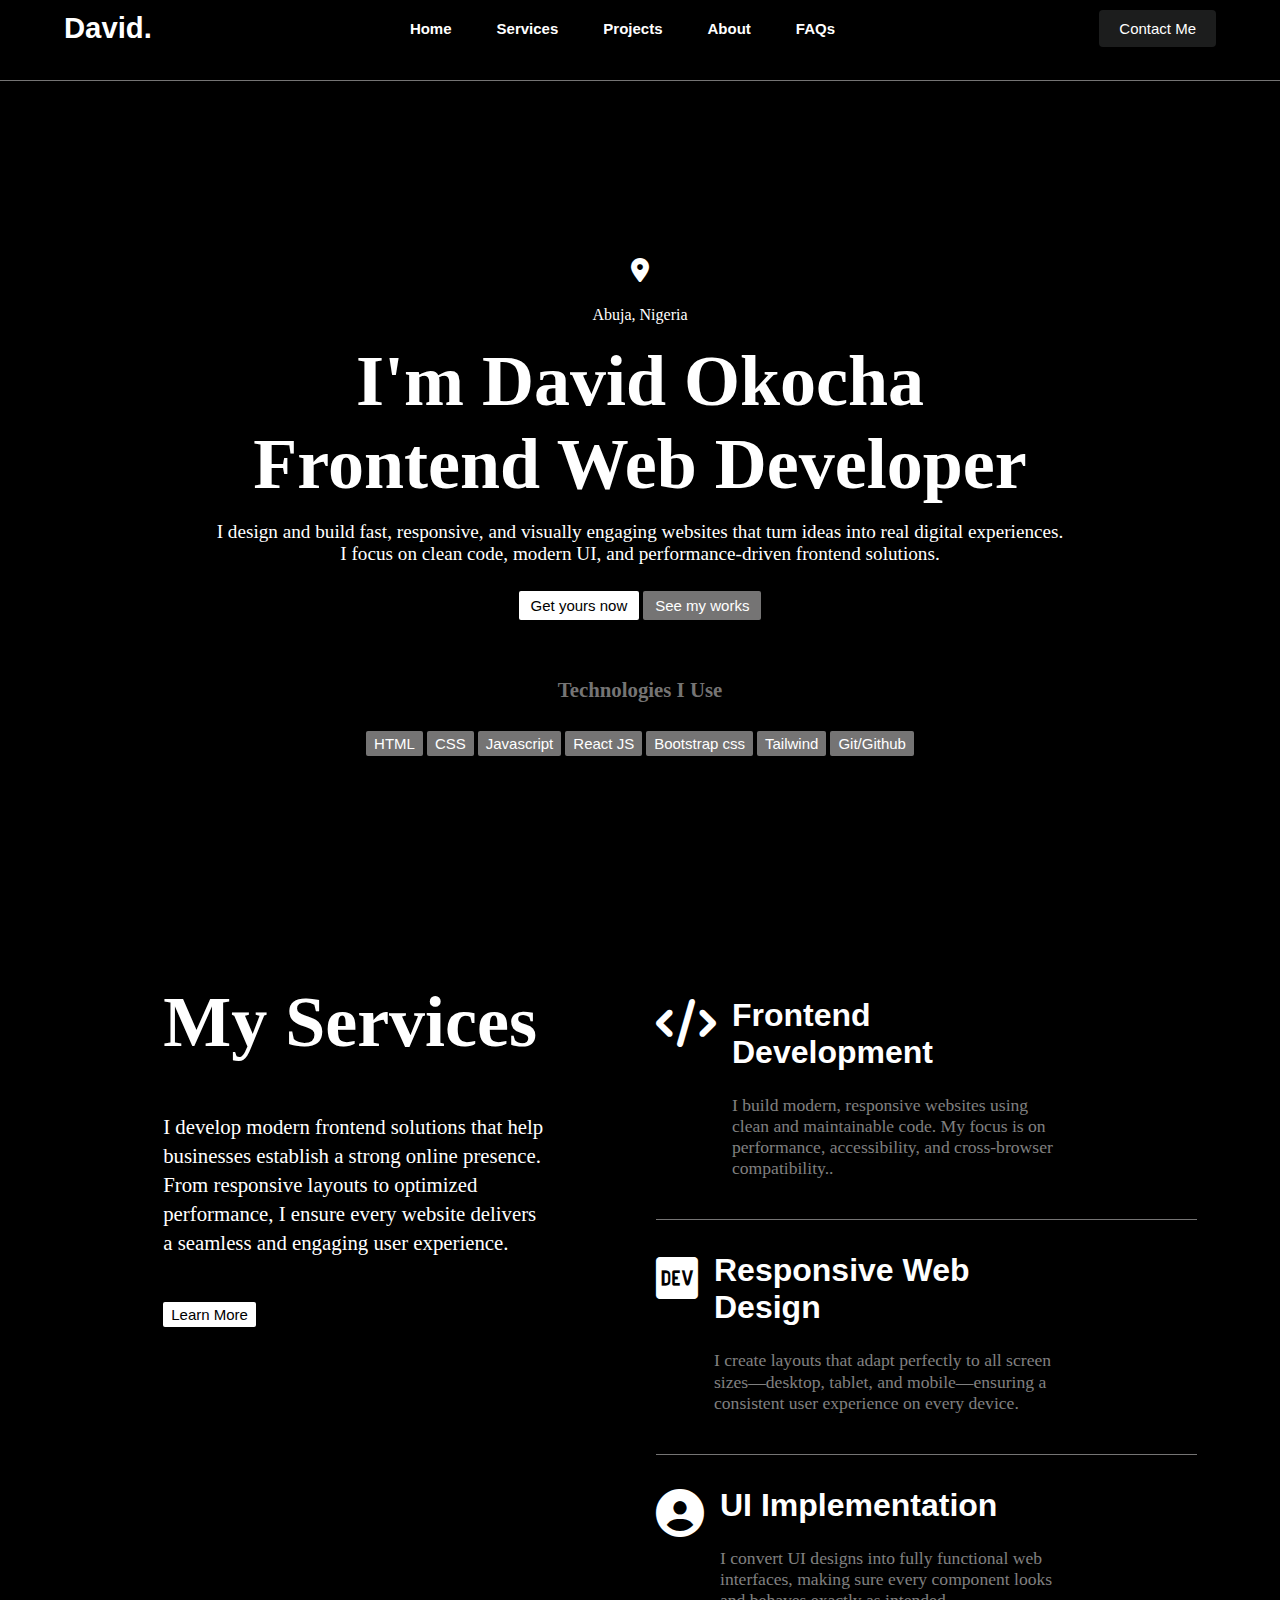
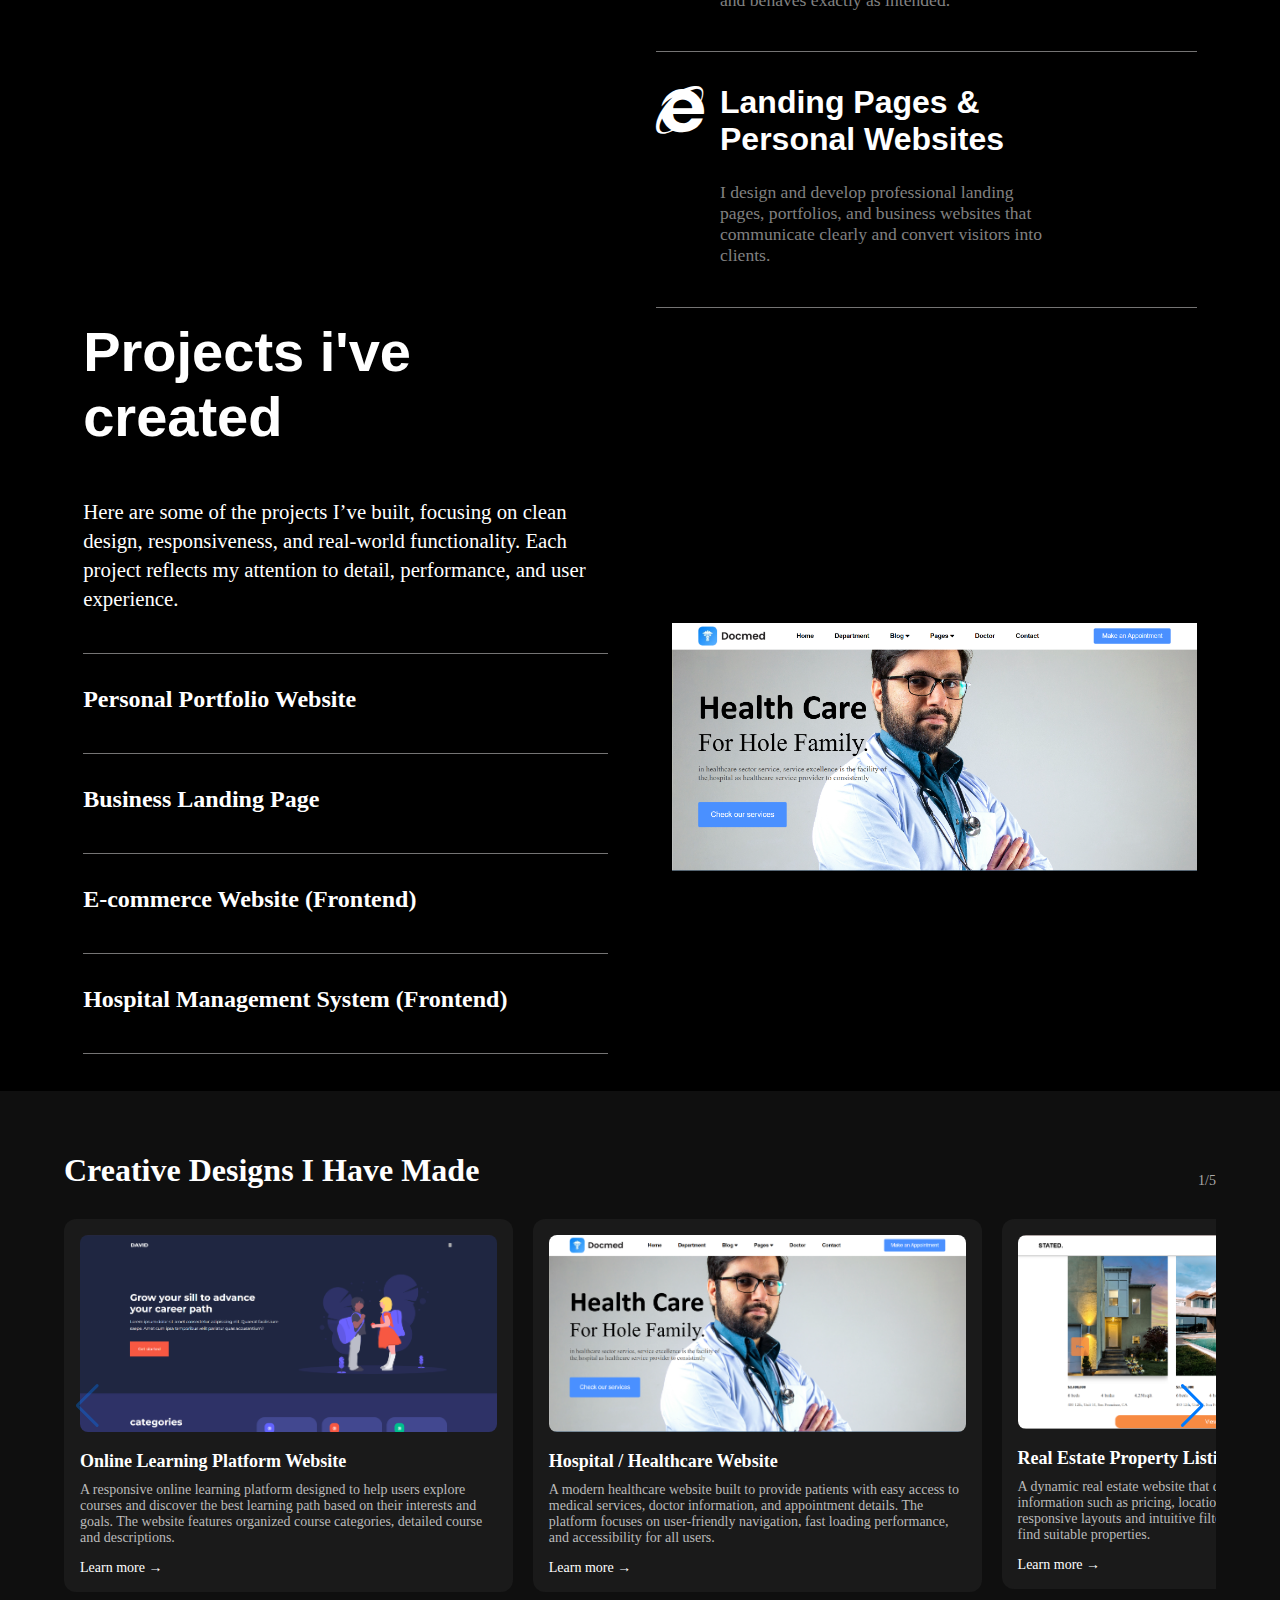
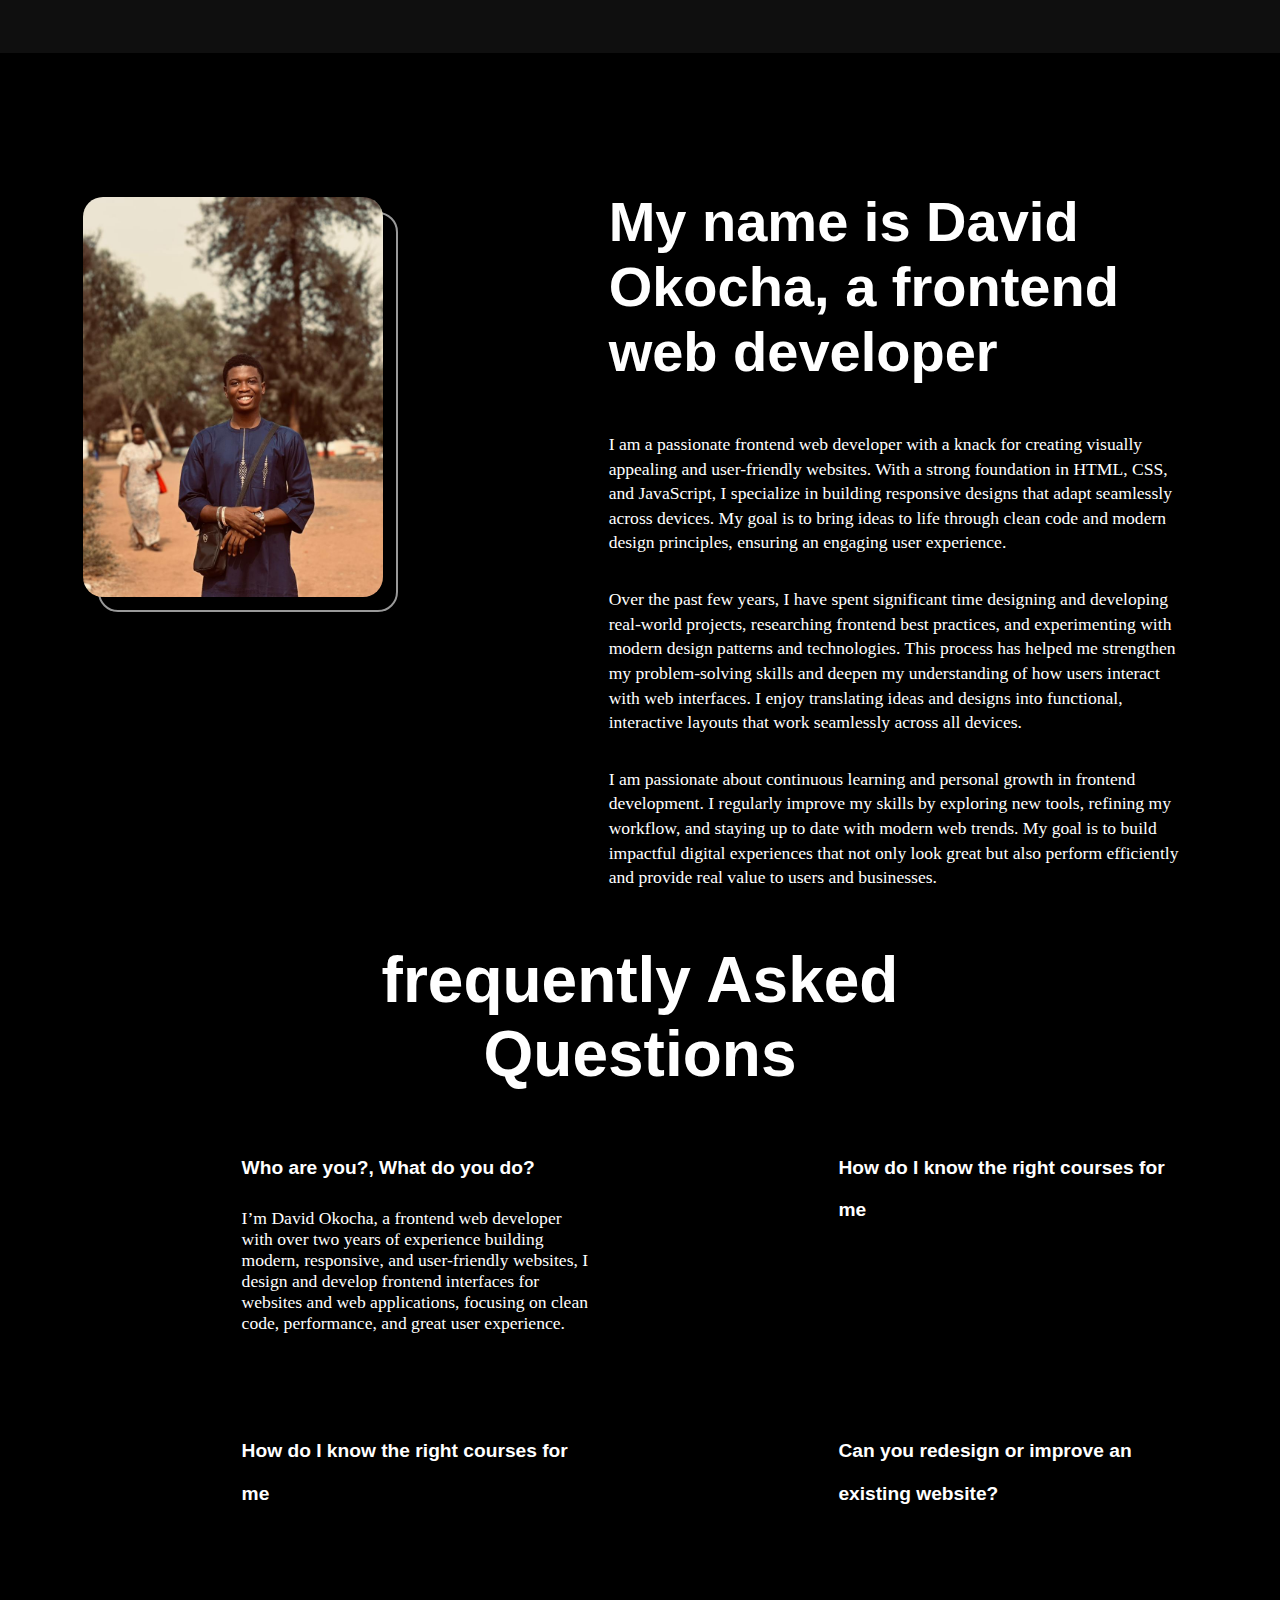
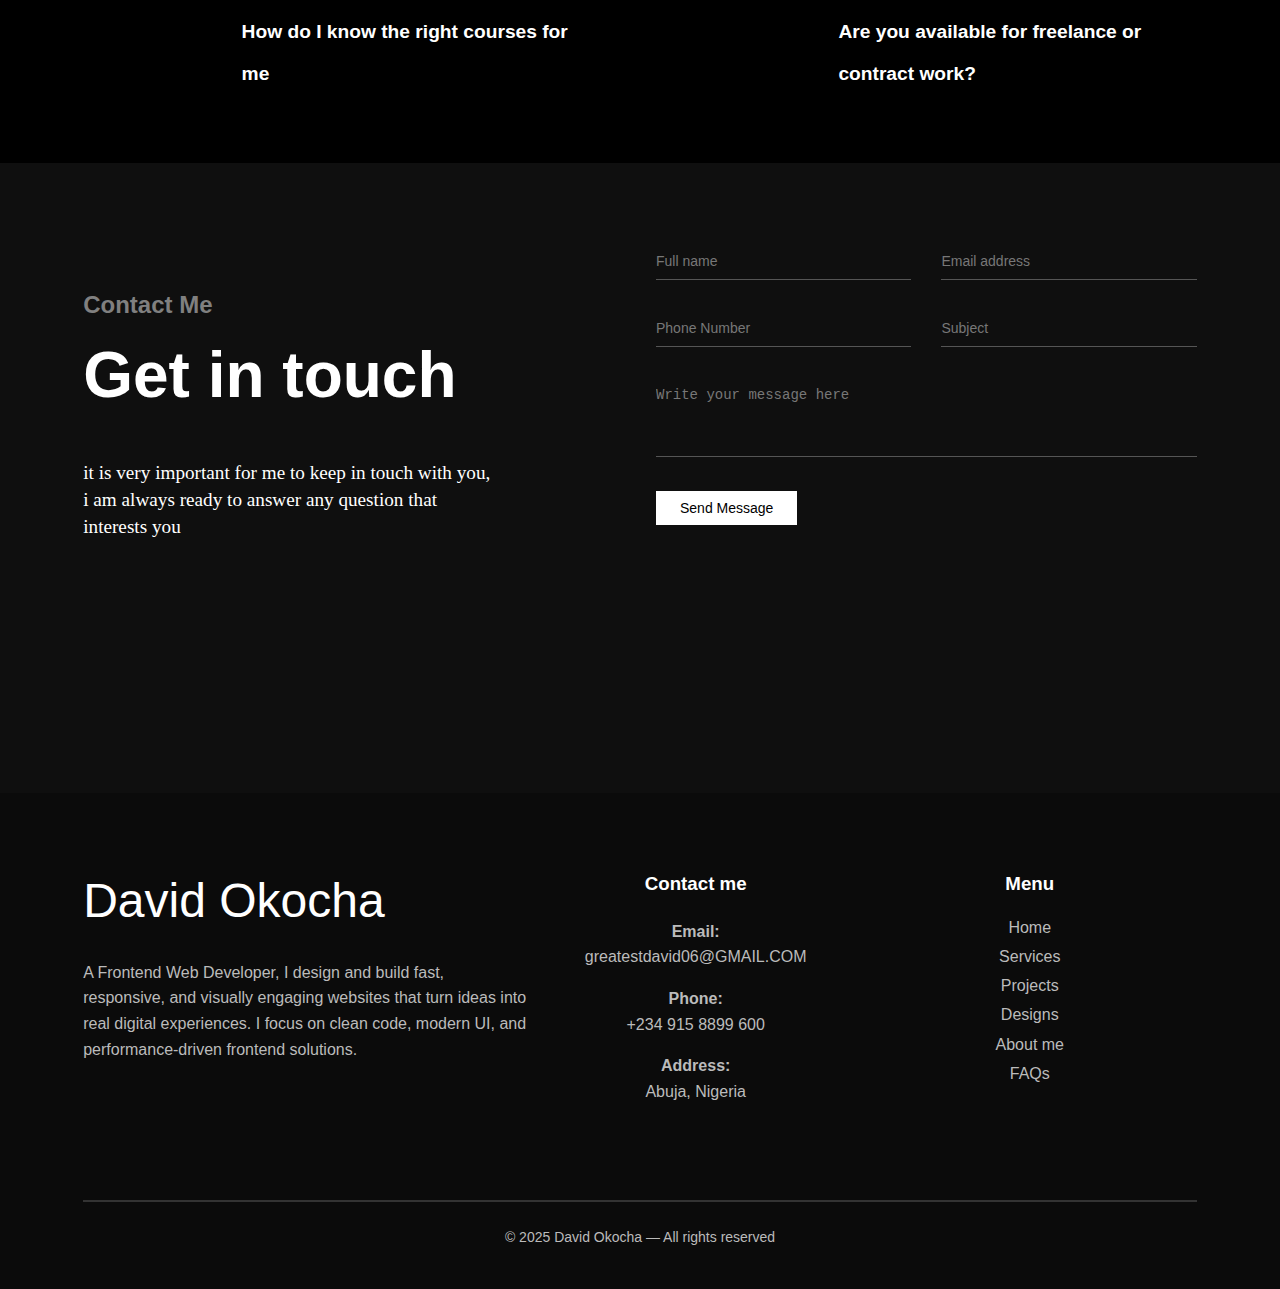
<file: index.html>
<!DOCTYPE html>
<html lang="en">
<head>
    <meta charset="UTF-8">
    <meta name="viewport" content="width=device-width, initial-scale=1.0">
    <title>Personal Portfolio</title>
    <link rel="stylesheet" href="./css/style.css">
    <link rel="stylesheet" href="./css/media-queries.css">


    <!-- Font Awesome -->
    <link
    rel="stylesheet"
    href="https://cdnjs.cloudflare.com/ajax/libs/font-awesome/6.7.2/css/all.min.css"
    integrity="sha512-Evv84Mr4kqVGRNSgIGL/F/aIDqQb7xQ2vcrdIwxfjThSH8CSR7PBEakCr51Ck+w+/U6swU2Im1vVX0SVk9ABhg=="
    crossorigin="anonymous"
    referrerpolicy="no-referrer"
    />

    <link rel="stylesheet" href="https://unicons.iconscout.com/release/v4.0.8/css/line.css">

    <!-- google fonts -->
    <link rel="preconnect" href="https://fonts.googleapis.com">
    <link rel="preconnect" href="https://fonts.gstatic.com" crossorigin>
    <link href="https://fonts.googleapis.com/css2?family=Montserrat:ital,wght@0,100..900;1,100..900&display=swap" rel="stylesheet">

    
  <!-- Swiper CSS -->
  <link
    rel="stylesheet"
    href="https://cdn.jsdelivr.net/npm/swiper@11/swiper-bundle.min.css"
  />
</head>
<body>
<!-- navbar -->
<nav class="nav-1" id="navbar">
<div class="nav__container">
    <div class="nav__logo">
    <h3>David.</h3>
    </div>
    <ul class="nav__menu">
    <li><a href="#home">Home</a></li>
    <li><a href="#services">Services</a></li>
    <li><a href="#projects">Projects</a></li>
    <li><a href="#about">About</a></li>
    <li><a href="#faqs">FAQs</a></li>
    </ul>

     <button id="open-menu-btn"><i class="uil uil-bars"></i></button>
     <button id="close-menu-btn"><i class="uil uil-multiply"></i></button>
    <button class="btn1" id="openModal"><a href="#contact">Contact Me</a></button>
</div>
</nav>
<div class="bm1"></div>

<!-- header -->
<header class="header__container" id="home">
    <div class="header__content">
        <div class="header-text">
            <div class="location">
                <div class="location-icon">
                    <i class="fa-solid fa-location-dot"></i>
                </div>
                <div class="location-text">
                    Abuja, Nigeria
                </div>
            </div>

            <h1>I'm David Okocha <br>Frontend Web Developer</h1>
            <p>I design and build fast, responsive, and visually engaging websites that turn ideas into real digital experiences. <br> I focus on clean code, modern UI, and performance-driven frontend solutions.</p>

            <button class="btn2"><a href="#">Get yours now</a></button>

            <button class="btn3"><a href="#">See my works</a></button>
        </div>

        <div class="techs">
            <h3>Technologies I Use</h3>
            <button class="btn4">HTML</button>
            <button class="btn4">CSS</button>
            <button class="btn4">Javascript</button>
            <button class="btn4">React JS</button>
            <button class="btn4">Bootstrap css</button>
            <button class="btn4">Tailwind</button>
            <button class="btn4">Git/Github</button>
        </div>
    </div>
</header>

<!-- services -->
<section class="services" id="services">
<div class="container services-container">
    <div class="service-info-right">
        <h1>My Services</h1>
        <p>I develop modern frontend solutions that help businesses establish a strong online presence. From responsive layouts to optimized performance, I ensure every website delivers a seamless and engaging user experience.</p>

        <button class="btn5"><a href="#">Learn More</a></button>
    </div>

    <div class="service-info-left">
        <article class="service-icons">
            <div class="service-icon">
                    <i class="fa-solid fa-code"></i>
            </div>
            <div class="service-icon-info">
                <h1>Frontend Development</h1>
                <span>I build modern, responsive websites using clean and maintainable code. My focus is on performance, accessibility, and cross-browser compatibility..</span>
            </div>
        </article>

        <div class="bm2"></div>

        <article class="service-icons">
            <div class="service-icon">
                <i class="fa-brands fa-dev"></i>
            </div>
            <div class="service-icon-info">
                <h1>Responsive Web Design</h1>
                <span>I create layouts that adapt perfectly to all screen sizes—desktop, tablet, and mobile—ensuring a consistent user experience on every device.</span>
            </div>
        </article>

        <div class="bm2"></div>

        <article class="service-icons">
            <div class="service-icon">
                <i class="fa-solid fa-circle-user"></i>
            </div>
            <div class="service-icon-info">
                <h1>UI Implementation</h1>
                <span>I convert UI designs into fully functional web interfaces, making sure every component looks and behaves exactly as intended.</span>
            </div>
        </article>

        <div class="bm2"></div>

        <article class="service-icons">
            <div class="service-icon">
                <i class="fa-brands fa-internet-explorer"></i>
            </div>
            <div class="service-icon-info">
                <h1>Landing Pages & Personal Websites</h1>
                <span>I design and develop professional landing pages, portfolios, and business websites that communicate clearly and convert visitors into clients.</span>
            </div>
        </article>

        <div class="bm2"></div>
    </div>
</div>
</section>

<!-- projects -->
<section class="projects " id="projects">
<div class="container projects-container">
    <div class="projects-left">
        <h1>Projects i've created</h1>
        <p>Here are some of the projects I’ve built, focusing on clean design, responsiveness, and real-world functionality. Each project reflects my attention to detail, performance, and user experience.</p>
        <div class="bm2"></div>

        <h2>Personal Portfolio Website</h2>
        <div class="bm2"></div>

        <h2>Business Landing Page</h2>
        <div class="bm2"></div>

        <h2>E-commerce Website (Frontend)</h2>
        <div class="bm2"></div>

        <h2>Hospital Management System (Frontend)</h2>
        <div class="bm2"></div>

    </div>
    <div class="projects-right">
        <img src="./images/Screenshot 2026-01-06 174129.png" alt="projects image">             
    </div>
</div>
</section>

<!-- portfilio -->

<section class="portfolio">
  <div class="headers">
    <h2>Creative Designs I Have Made</h2>
    <span class="counter">
      <span id="current">1</span>/5
    </span>
  </div>

  <div class="swiper mySwiper">
    <div class="swiper-wrapper">

      

      <!-- Article 2 -->
      <article class="swiper-slide card">
        <img src="./images/Screenshot 2026-01-13 131253.png" alt="Admin Panel">
        <h3>Online Learning Platform Website</h3>
        <p>
         A responsive online learning platform designed to help users explore courses and discover the best learning path based on their interests and goals. The website features organized course categories, detailed course and descriptions.
        </p>
        <a href="#">Learn more →</a>
      </article>

      <!-- Article 3 -->
      <article class="swiper-slide card">
        <img src="./images/Screenshot 2026-01-06 174129.png" alt="Landing Page">
        <h3>Hospital / Healthcare Website</h3>
        <p>
          A modern healthcare website built to provide patients with easy access to medical services, doctor information, and appointment details. The platform focuses on user-friendly navigation, fast loading performance, and accessibility for all users.
        </p>
        <a href="#">Learn more →</a>
      </article>

      <!-- Article 4 -->
      <article class="swiper-slide card">
        <img src="./images/Screenshot 2026-01-13 131341.png" alt="Mobile App UI">
        <h3>Real Estate Property Listing Website</h3>
        <p>
        A dynamic real estate website that displays property listings with detailed information such as pricing, location, and images. Designed with responsive layouts and intuitive filters to help users easily browse and find suitable properties.
        </p>
        <a href="#">Learn more →</a>
      </article>

      <!-- Article 5 -->
      <article class="swiper-slide card">
        <img src="./images/Screenshot 2026-01-16 120032.png" alt="Website Redesign">
        <h3>Personal Portfolio Website</h3>
        <p>
          A fully responsive personal portfolio website created to showcase my projects, skills, and professional experience. The site features smooth animations, modern UI design, and optimized performance to deliver a strong personal brand presence
        </p>
        <a href="#">Learn more →</a>
      </article>

    </div>

    <!-- Navigation -->
    <div class="swiper-button-next"></div>
    <div class="swiper-button-prev"></div>
  </div>
</section>


<!-- About Me Section -->
<section class="about-me " id="about">
    <div class="container about-container">
        <div class="about-left">
            <div class="image-wrapper">
                <img src="./images/WhatsApp Image 2026-01-07 at 11.33.09_68a40a64.jpg" alt="profile" />
            </div>
        </div>
        <div class="about-right">
            <h1>My name is David Okocha, a frontend web developer</h1>

            <p class="p1">I am a passionate frontend web developer with a knack for creating visually appealing and user-friendly websites. With a strong foundation in HTML, CSS, and JavaScript, I specialize in building responsive designs that adapt seamlessly across devices. My goal is to bring ideas to life through clean code and modern design principles, ensuring an engaging user experience.</p>

            <p class="p2">Over the past few years, I have spent significant time designing and developing real-world projects, researching frontend best practices, and experimenting with modern design patterns and technologies. This process has helped me strengthen my problem-solving skills and deepen my understanding of how users interact with web interfaces. I enjoy translating ideas and designs into functional, interactive layouts that work seamlessly across all devices.</p>

            <p class="p3">I am passionate about continuous learning and personal growth in frontend development. I regularly improve my skills by exploring new tools, refining my workflow, and staying up to date with modern web trends. My goal is to build impactful digital experiences that not only look great but also perform efficiently and provide real value to users and businesses.</p>
        </div>
    </div>
</section>
    
<!-- frequently asked questions -->

<section class="faqs " id="faqs">
<h2>frequently Asked <br> Questions</h2>
<div class="container faqs__container">
    <article class="faq open">
        <div class="faq__icon"><i class="uil uil-multiply"></i></div>
        <div class="question__answer">
            <h4>Who are you?, What do you do?</h4>
            <p>I’m David Okocha, a frontend web developer with over two years of experience building modern, responsive, and user-friendly websites, I design and develop frontend interfaces for websites and web applications, focusing on clean code, performance, and great user experience.</p>
        </div>
    </article>

    <article class="faq">
        <div class="faq__icon"><i class="uil uil-bars"></i></div>
        <div class="question__answer">
            <h4>How do I know the right courses for me</h4>
            <p>I work with modern frontend technologies such as HTML, CSS, JavaScript, and other related tools to build responsive and scalable web interfaces.</p>
        </div>
    </article>

    <article class="faq">
        <div class="faq__icon"><i class="uil uil-bars"></i></div>
        <div class="question__answer">
            <h4>How do I know the right courses for me</h4>
            <p>Yes. All websites I build are fully responsive and optimized to work smoothly on desktop, tablet, and mobile devices.</p>
        </div>
    </article>

    <article class="faq">
        <div class="faq__icon"><i class="uil uil-bars"></i></div>
        <div class="question__answer">
            <h4>Can you redesign or improve an existing website?</h4>
            <p>Yes. I can redesign existing websites to improve their layout, responsiveness, performance, and overall user experience.</p>
        </div>
    </article>

    <article class="faq">
        <div class="faq__icon"><i class="uil uil-bars"></i></div>
        <div class="question__answer">
            <h4>How do I know the right courses for me</h4>
            <p>I start by understanding the project goals, planning the structure and design, and then building clean, scalable frontend solutions that meet the client’s needs.</p>
        </div>
    </article>

    <article class="faq">
        <div class="faq__icon"><i class="uil uil-bars"></i></div>
        <div class="question__answer">
            <h4>Are you available for freelance or contract work?</h4>
            <p>Yes. I’m available for freelance projects, collaborations, and contract-based frontend development work.</p>
        </div>
    </article>
</div>
</section>
<!-- end of faq -->

<!-- contact me -->

<section class="contact" id="contact">
    <div class="container contact-container">
        <div class="contact-left">
            <h3>Contact Me</h3>
            <h1>Get in touch</h1>
            <p>it is very important for me to keep in touch with you, i am always ready to answer any question that interests you</p>

             <ul class="socials">
                <li>
                    <a href="#"><i class="uil uil-facebook-f"></i></a>
                </li>

                <li>
                    <a href="#"><i class="uil uil-instagram-alt"></i></a>
                </li>

                <li>
                    <a href="#"><i class="uil uil-twitter"></i></a>
                </li>

                <li>
                    <a href="#"><i class="uil uil-linkedin-alt"></i></a>
                </li>
        </ul>
        </div>
        <div class="contact-right">
            <form class="contact-form">
                <div class="form-row">
                    <input type="text" placeholder="Full name" />
                    <input type="email" placeholder="Email address" />
                </div>

                <div class="form-row">
                    <input type="text" placeholder="Phone Number" />
                    <input type="text" placeholder="Subject" />
                </div>

                <textarea placeholder="Write your message here"></textarea>

                <button type="submit">Send Message</button>
            </form>
        </div>
    </div>
</section>

<!-- footer -->
<footer class="footer">
  <div class="container footer-container">

    <!-- COLUMN 1 -->
    <div class="footer-1">
      <h1>David Okocha</h1>
      <p>
        A Frontend Web Developer, I design and build fast, responsive, and
        visually engaging websites that turn ideas into real digital
        experiences. I focus on clean code, modern UI, and performance-driven
        frontend solutions.
      </p>

      <ul class="socials">
        <li><a href="#"><i class="uil uil-facebook-f"></i></a></li>
        <li><a href="#"><i class="uil uil-instagram-alt"></i></a></li>
        <li><a href="#"><i class="uil uil-twitter"></i></a></li>
        <li><a href="#"><i class="uil uil-linkedin-alt"></i></a></li>
      </ul>
    </div>

    <!-- COLUMN 2 -->
    <div class="footer-2">
      <h3>Contact me</h3>
      <p><strong>Email:</strong><br> greatestdavid06@GMAIL.COM</p>
      <p><strong>Phone:</strong><br> +234 915 8899 600</p>
      <p><strong>Address:</strong><br> Abuja, Nigeria</p>
    </div>

    <!-- COLUMN 3 -->
    <div class="footer-3">
      <h3>Menu</h3>
      <ul class="footer-menu">
        <li><a href="#home">Home</a></li>
        <li><a href="#services">Services</a></li>
        <li><a href="#projects">Projects</a></li>
        <li><a href="#">Designs</a></li>
        <li><a href="#about">About me</a></li>
        <li><a href="#">FAQs</a></li>
      </ul>
    </div>

  </div>

  <!-- BOTTOM BAR -->
  <div class="footer-bottom">
    <p>© 2025 David Okocha — All rights reserved</p>
  </div>
</footer>

</body>
<script src="https://cdn.jsdelivr.net/npm/swiper@11/swiper-bundle.min.js"></script>
 <script src="./js/main.js"></script> 
</html>
</file>
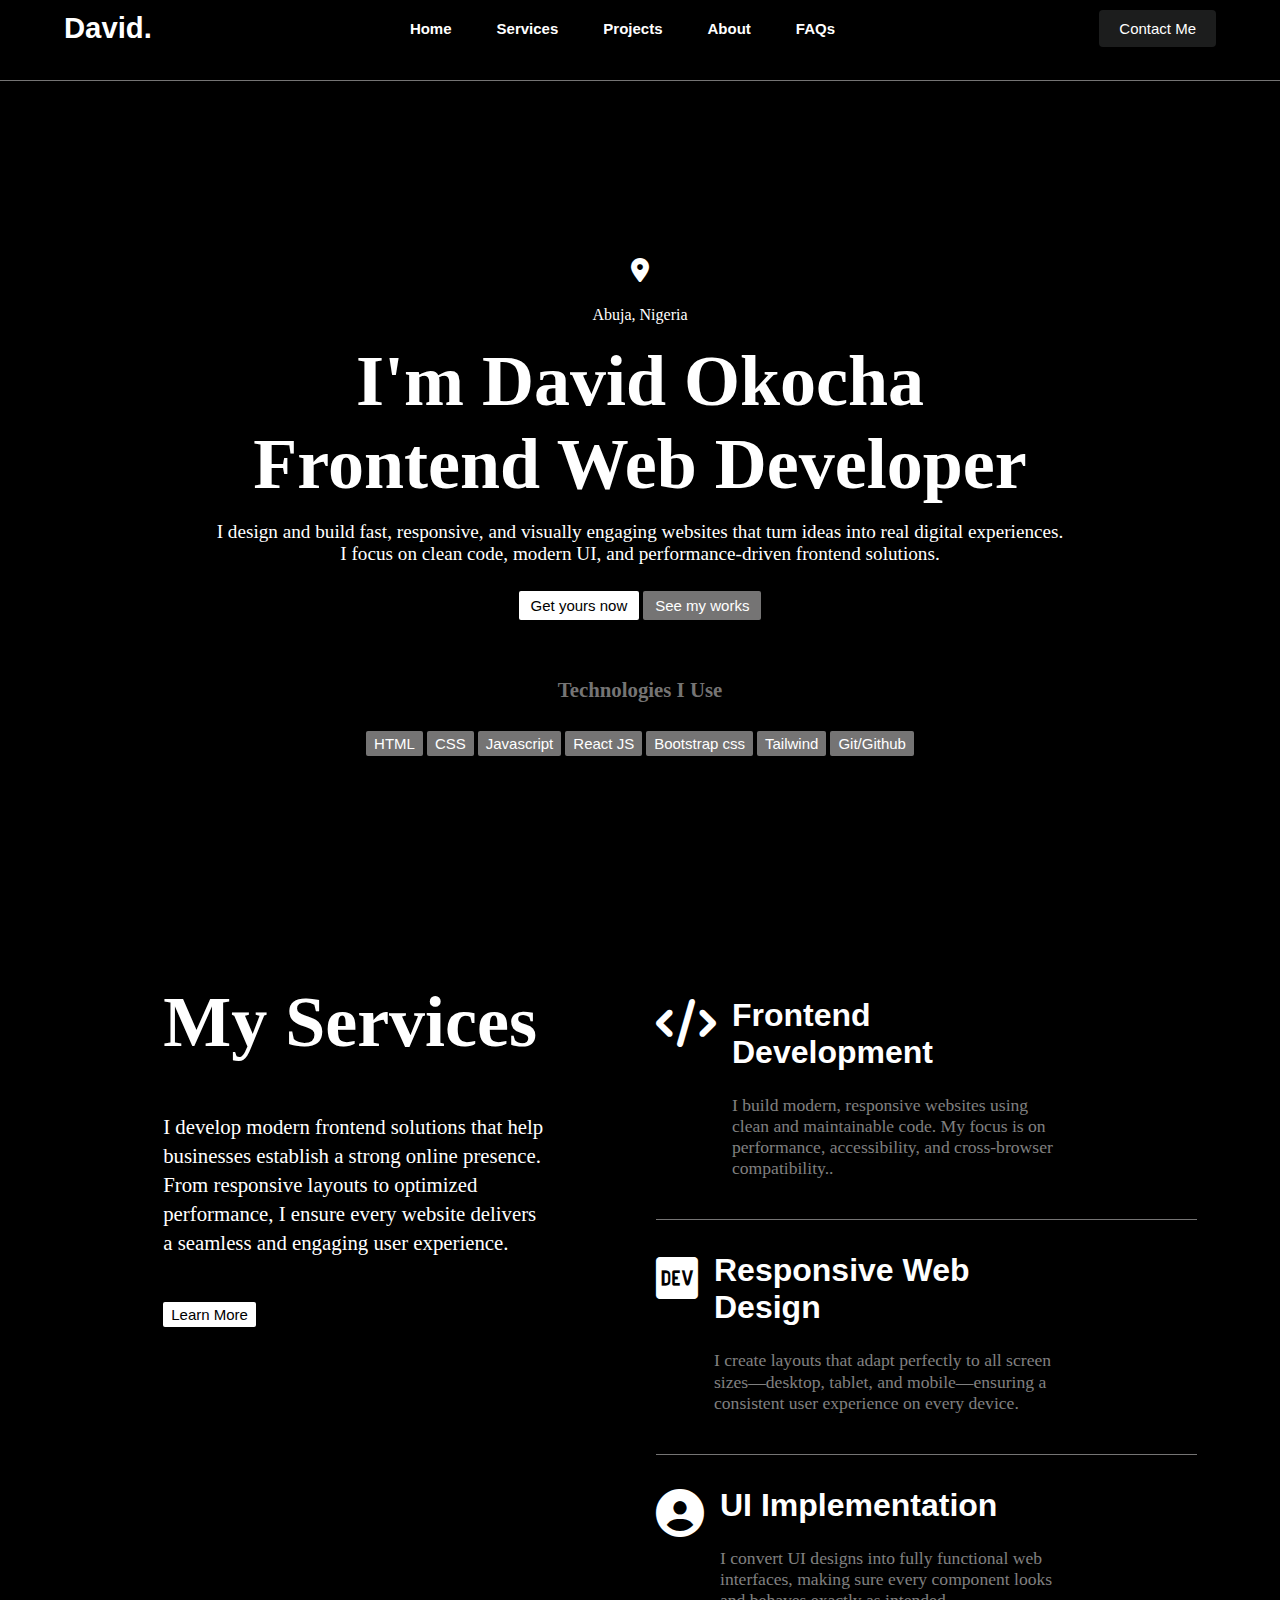
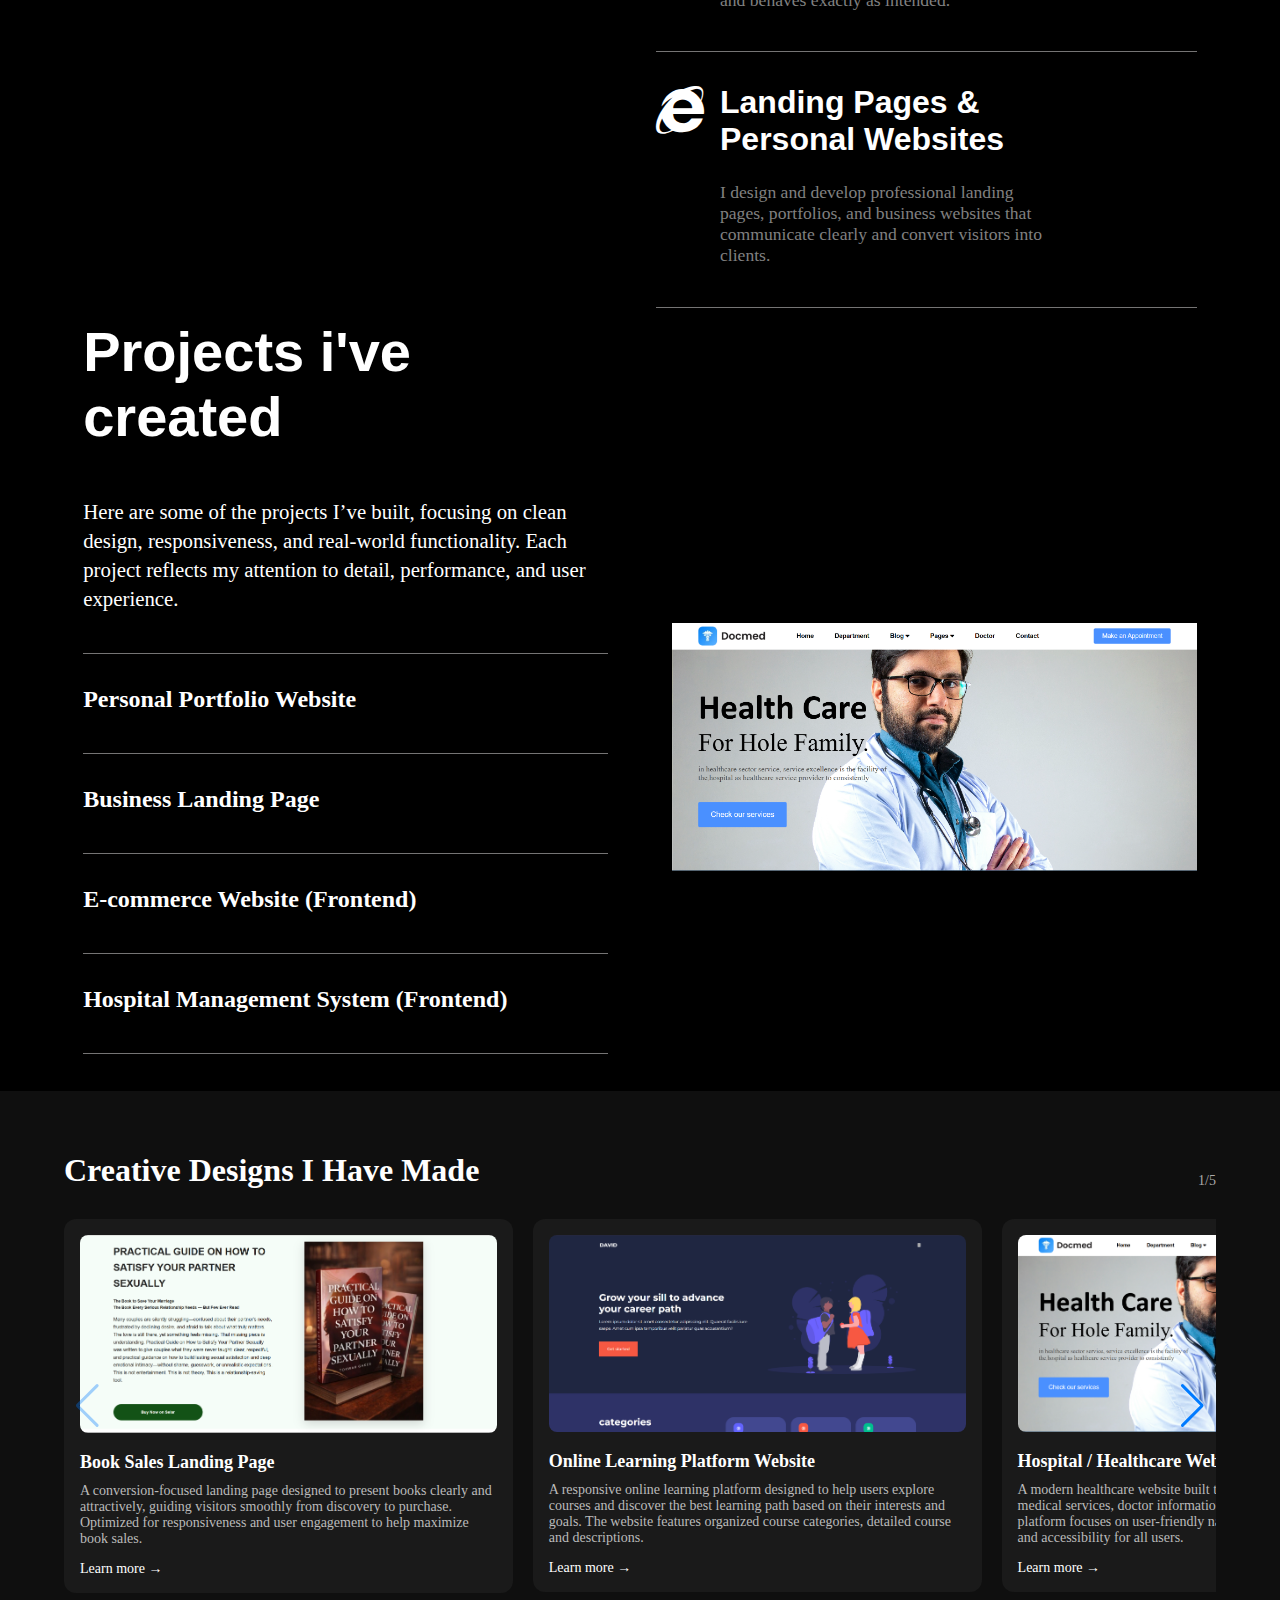
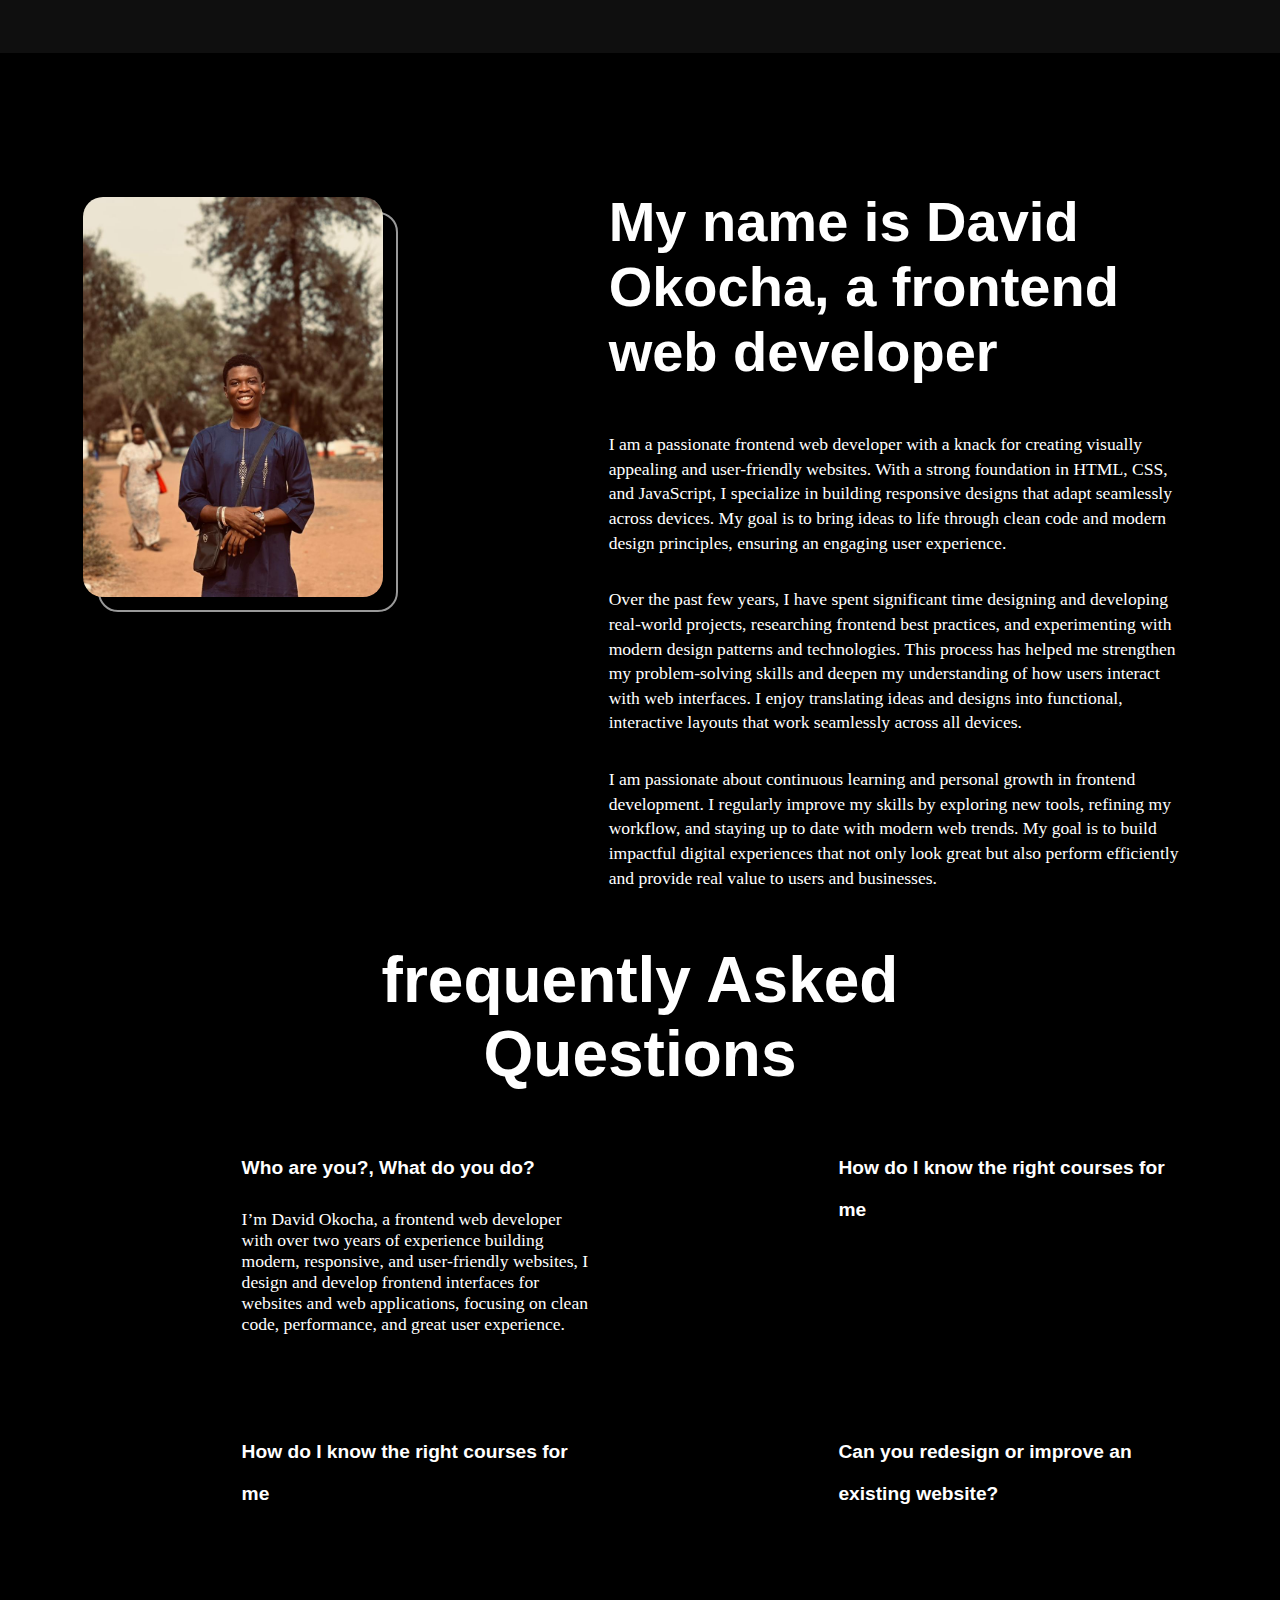
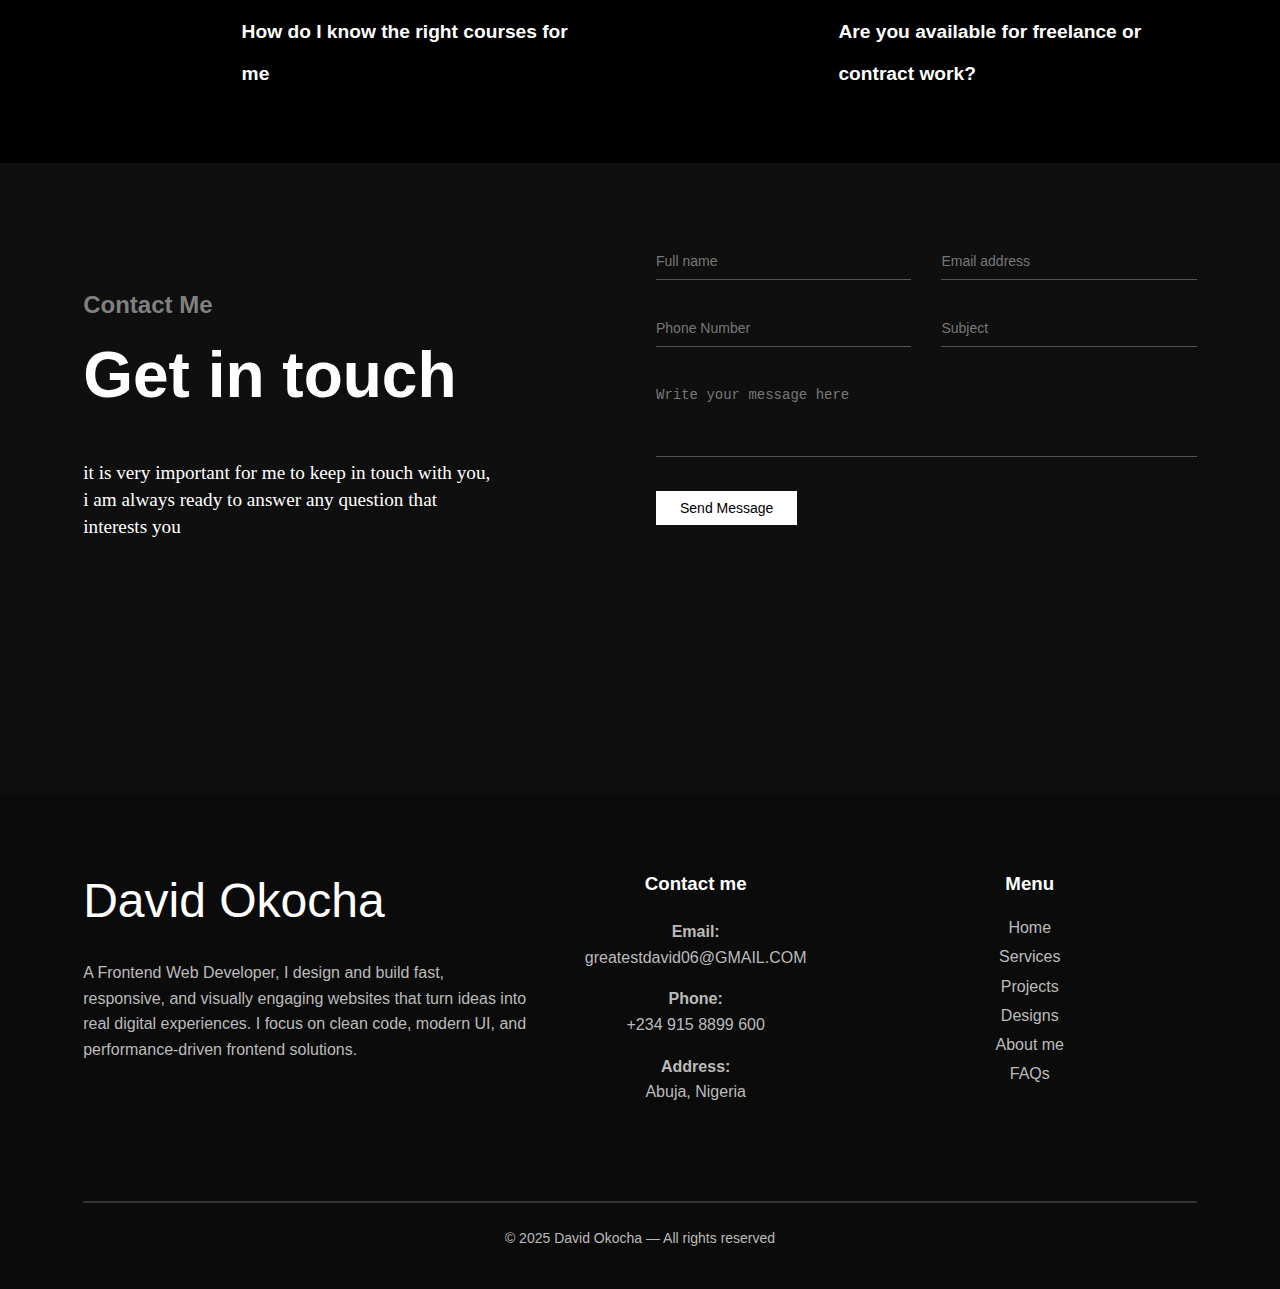
<file: html/index.html>
<!DOCTYPE html>
<html lang="en">
<head>
    <meta charset="UTF-8">
    <meta name="viewport" content="width=device-width, initial-scale=1.0">
    <title>Personal Portfolio</title>
    <link rel="stylesheet" href="/css/style.css">
    <link rel="stylesheet" href="/css/media-queries.css">


    <!-- Font Awesome -->
    <link
    rel="stylesheet"
    href="https://cdnjs.cloudflare.com/ajax/libs/font-awesome/6.7.2/css/all.min.css"
    integrity="sha512-Evv84Mr4kqVGRNSgIGL/F/aIDqQb7xQ2vcrdIwxfjThSH8CSR7PBEakCr51Ck+w+/U6swU2Im1vVX0SVk9ABhg=="
    crossorigin="anonymous"
    referrerpolicy="no-referrer"
    />

    <link rel="stylesheet" href="https://unicons.iconscout.com/release/v4.0.8/css/line.css">

    <!-- google fonts -->
    <link rel="preconnect" href="https://fonts.googleapis.com">
    <link rel="preconnect" href="https://fonts.gstatic.com" crossorigin>
    <link href="https://fonts.googleapis.com/css2?family=Montserrat:ital,wght@0,100..900;1,100..900&display=swap" rel="stylesheet">

    
  <!-- Swiper CSS -->
  <link
    rel="stylesheet"
    href="https://cdn.jsdelivr.net/npm/swiper@11/swiper-bundle.min.css"
  />
</head>
<body>
<!-- navbar -->
<nav class="nav-1" id="navbar">
<div class="nav__container">
    <div class="nav__logo">
    <h3>David.</h3>
    </div>
    <ul class="nav__menu">
    <li><a href="#home">Home</a></li>
    <li><a href="#services">Services</a></li>
    <li><a href="#projects">Projects</a></li>
    <li><a href="#about">About</a></li>
    <li><a href="#faqs">FAQs</a></li>
    </ul>

     <button id="open-menu-btn"><i class="uil uil-bars"></i></button>
     <button id="close-menu-btn"><i class="uil uil-multiply"></i></button>
    <button class="btn1" id="openModal"><a href="#contact">Contact Me</a></button>
</div>
</nav>
<div class="bm1"></div>

<!-- header -->
<header class="header__container" id="home">
    <div class="header__content">
        <div class="header-text">
            <div class="location">
                <div class="location-icon">
                    <i class="fa-solid fa-location-dot"></i>
                </div>
                <div class="location-text">
                    Abuja, Nigeria
                </div>
            </div>

            <h1>I'm David Okocha <br>Frontend Web Developer</h1>
            <p>I design and build fast, responsive, and visually engaging websites that turn ideas into real digital experiences. <br> I focus on clean code, modern UI, and performance-driven frontend solutions.</p>

            <button class="btn2"><a href="#">Get yours now</a></button>

            <button class="btn3"><a href="#">See my works</a></button>
        </div>

        <div class="techs">
            <h3>Technologies I Use</h3>
            <button class="btn4">HTML</button>
            <button class="btn4">CSS</button>
            <button class="btn4">Javascript</button>
            <button class="btn4">React JS</button>
            <button class="btn4">Bootstrap css</button>
            <button class="btn4">Tailwind</button>
            <button class="btn4">Git/Github</button>
        </div>
    </div>
</header>

<!-- services -->
<section class="services" id="services">
<div class="container services-container">
    <div class="service-info-right">
        <h1>My Services</h1>
        <p>I develop modern frontend solutions that help businesses establish a strong online presence. From responsive layouts to optimized performance, I ensure every website delivers a seamless and engaging user experience.</p>

        <button class="btn5"><a href="#">Learn More</a></button>
    </div>

    <div class="service-info-left">
        <article class="service-icons">
            <div class="service-icon">
                    <i class="fa-solid fa-code"></i>
            </div>
            <div class="service-icon-info">
                <h1>Frontend Development</h1>
                <span>I build modern, responsive websites using clean and maintainable code. My focus is on performance, accessibility, and cross-browser compatibility..</span>
            </div>
        </article>

        <div class="bm2"></div>

        <article class="service-icons">
            <div class="service-icon">
                <i class="fa-brands fa-dev"></i>
            </div>
            <div class="service-icon-info">
                <h1>Responsive Web Design</h1>
                <span>I create layouts that adapt perfectly to all screen sizes—desktop, tablet, and mobile—ensuring a consistent user experience on every device.</span>
            </div>
        </article>

        <div class="bm2"></div>

        <article class="service-icons">
            <div class="service-icon">
                <i class="fa-solid fa-circle-user"></i>
            </div>
            <div class="service-icon-info">
                <h1>UI Implementation</h1>
                <span>I convert UI designs into fully functional web interfaces, making sure every component looks and behaves exactly as intended.</span>
            </div>
        </article>

        <div class="bm2"></div>

        <article class="service-icons">
            <div class="service-icon">
                <i class="fa-brands fa-internet-explorer"></i>
            </div>
            <div class="service-icon-info">
                <h1>Landing Pages & Personal Websites</h1>
                <span>I design and develop professional landing pages, portfolios, and business websites that communicate clearly and convert visitors into clients.</span>
            </div>
        </article>

        <div class="bm2"></div>
    </div>
</div>
</section>

<!-- projects -->
<section class="projects " id="projects">
<div class="container projects-container">
    <div class="projects-left">
        <h1>Projects i've created</h1>
        <p>Here are some of the projects I’ve built, focusing on clean design, responsiveness, and real-world functionality. Each project reflects my attention to detail, performance, and user experience.</p>
        <div class="bm2"></div>

        <h2>Personal Portfolio Website</h2>
        <div class="bm2"></div>

        <h2>Business Landing Page</h2>
        <div class="bm2"></div>

        <h2>E-commerce Website (Frontend)</h2>
        <div class="bm2"></div>

        <h2>Hospital Management System (Frontend)</h2>
        <div class="bm2"></div>

    </div>
    <div class="projects-right">
        <img src="../images/Screenshot 2026-01-06 174129.png" alt="projects image">             
    </div>
</div>
</section>

<!-- portfilio -->

<section class="portfolio">
  <div class="headers">
    <h2>Creative Designs I Have Made</h2>
    <span class="counter">
      <span id="current">1</span>/5
    </span>
  </div>

  <div class="swiper mySwiper">
    <div class="swiper-wrapper">

      <!-- Article 1 -->
      <article class="swiper-slide card">
        <img src="../images/Screenshot 2026-01-13 130257.png" alt="Book Sales Landing Page">
        <h3>Book Sales Landing Page</h3>
        <p>
          A conversion-focused landing page designed to present books clearly and attractively, guiding visitors smoothly from discovery to purchase. Optimized for responsiveness and user engagement to help maximize book sales.
        </p>
        <a href="#">Learn more →</a>
      </article>

      <!-- Article 2 -->
      <article class="swiper-slide card">
        <img src="../images/Screenshot 2026-01-13 131253.png" alt="Admin Panel">
        <h3>Online Learning Platform Website</h3>
        <p>
         A responsive online learning platform designed to help users explore courses and discover the best learning path based on their interests and goals. The website features organized course categories, detailed course and descriptions.
        </p>
        <a href="#">Learn more →</a>
      </article>

      <!-- Article 3 -->
      <article class="swiper-slide card">
        <img src="../images/Screenshot 2026-01-06 174129.png" alt="Landing Page">
        <h3>Hospital / Healthcare Website</h3>
        <p>
          A modern healthcare website built to provide patients with easy access to medical services, doctor information, and appointment details. The platform focuses on user-friendly navigation, fast loading performance, and accessibility for all users.
        </p>
        <a href="#">Learn more →</a>
      </article>

      <!-- Article 4 -->
      <article class="swiper-slide card">
        <img src="../images/Screenshot 2026-01-13 131341.png" alt="Mobile App UI">
        <h3>Real Estate Property Listing Website</h3>
        <p>
        A dynamic real estate website that displays property listings with detailed information such as pricing, location, and images. Designed with responsive layouts and intuitive filters to help users easily browse and find suitable properties.
        </p>
        <a href="#">Learn more →</a>
      </article>

      <!-- Article 5 -->
      <article class="swiper-slide card">
        <img src="../images/Screenshot 2026-01-16 120032.png" alt="Website Redesign">
        <h3>Personal Portfolio Website</h3>
        <p>
          A fully responsive personal portfolio website created to showcase my projects, skills, and professional experience. The site features smooth animations, modern UI design, and optimized performance to deliver a strong personal brand presence
        </p>
        <a href="#">Learn more →</a>
      </article>

    </div>

    <!-- Navigation -->
    <div class="swiper-button-next"></div>
    <div class="swiper-button-prev"></div>
  </div>
</section>


<!-- About Me Section -->
<section class="about-me " id="about">
    <div class="container about-container">
        <div class="about-left">
            <div class="image-wrapper">
                <img src="../images/WhatsApp Image 2026-01-07 at 11.33.09_68a40a64.jpg" alt="profile" />
            </div>
        </div>
        <div class="about-right">
            <h1>My name is David Okocha, a frontend web developer</h1>

            <p class="p1">I am a passionate frontend web developer with a knack for creating visually appealing and user-friendly websites. With a strong foundation in HTML, CSS, and JavaScript, I specialize in building responsive designs that adapt seamlessly across devices. My goal is to bring ideas to life through clean code and modern design principles, ensuring an engaging user experience.</p>

            <p class="p2">Over the past few years, I have spent significant time designing and developing real-world projects, researching frontend best practices, and experimenting with modern design patterns and technologies. This process has helped me strengthen my problem-solving skills and deepen my understanding of how users interact with web interfaces. I enjoy translating ideas and designs into functional, interactive layouts that work seamlessly across all devices.</p>

            <p class="p3">I am passionate about continuous learning and personal growth in frontend development. I regularly improve my skills by exploring new tools, refining my workflow, and staying up to date with modern web trends. My goal is to build impactful digital experiences that not only look great but also perform efficiently and provide real value to users and businesses.</p>
        </div>
    </div>
</section>
    
<!-- frequently asked questions -->

<section class="faqs " id="faqs">
<h2>frequently Asked <br> Questions</h2>
<div class="container faqs__container">
    <article class="faq open">
        <div class="faq__icon"><i class="uil uil-multiply"></i></div>
        <div class="question__answer">
            <h4>Who are you?, What do you do?</h4>
            <p>I’m David Okocha, a frontend web developer with over two years of experience building modern, responsive, and user-friendly websites, I design and develop frontend interfaces for websites and web applications, focusing on clean code, performance, and great user experience.</p>
        </div>
    </article>

    <article class="faq">
        <div class="faq__icon"><i class="uil uil-bars"></i></div>
        <div class="question__answer">
            <h4>How do I know the right courses for me</h4>
            <p>I work with modern frontend technologies such as HTML, CSS, JavaScript, and other related tools to build responsive and scalable web interfaces.</p>
        </div>
    </article>

    <article class="faq">
        <div class="faq__icon"><i class="uil uil-bars"></i></div>
        <div class="question__answer">
            <h4>How do I know the right courses for me</h4>
            <p>Yes. All websites I build are fully responsive and optimized to work smoothly on desktop, tablet, and mobile devices.</p>
        </div>
    </article>

    <article class="faq">
        <div class="faq__icon"><i class="uil uil-bars"></i></div>
        <div class="question__answer">
            <h4>Can you redesign or improve an existing website?</h4>
            <p>Yes. I can redesign existing websites to improve their layout, responsiveness, performance, and overall user experience.</p>
        </div>
    </article>

    <article class="faq">
        <div class="faq__icon"><i class="uil uil-bars"></i></div>
        <div class="question__answer">
            <h4>How do I know the right courses for me</h4>
            <p>I start by understanding the project goals, planning the structure and design, and then building clean, scalable frontend solutions that meet the client’s needs.</p>
        </div>
    </article>

    <article class="faq">
        <div class="faq__icon"><i class="uil uil-bars"></i></div>
        <div class="question__answer">
            <h4>Are you available for freelance or contract work?</h4>
            <p>Yes. I’m available for freelance projects, collaborations, and contract-based frontend development work.</p>
        </div>
    </article>
</div>
</section>
<!-- end of faq -->

<!-- contact me -->

<section class="contact" id="contact">
    <div class="container contact-container">
        <div class="contact-left">
            <h3>Contact Me</h3>
            <h1>Get in touch</h1>
            <p>it is very important for me to keep in touch with you, i am always ready to answer any question that interests you</p>

             <ul class="socials">
                <li>
                    <a href="#"><i class="uil uil-facebook-f"></i></a>
                </li>

                <li>
                    <a href="#"><i class="uil uil-instagram-alt"></i></a>
                </li>

                <li>
                    <a href="#"><i class="uil uil-twitter"></i></a>
                </li>

                <li>
                    <a href="#"><i class="uil uil-linkedin-alt"></i></a>
                </li>
        </ul>
        </div>
        <div class="contact-right">
            <form class="contact-form">
                <div class="form-row">
                    <input type="text" placeholder="Full name" />
                    <input type="email" placeholder="Email address" />
                </div>

                <div class="form-row">
                    <input type="text" placeholder="Phone Number" />
                    <input type="text" placeholder="Subject" />
                </div>

                <textarea placeholder="Write your message here"></textarea>

                <button type="submit">Send Message</button>
            </form>
        </div>
    </div>
</section>

<!-- footer -->
<footer class="footer">
  <div class="container footer-container">

    <!-- COLUMN 1 -->
    <div class="footer-1">
      <h1>David Okocha</h1>
      <p>
        A Frontend Web Developer, I design and build fast, responsive, and
        visually engaging websites that turn ideas into real digital
        experiences. I focus on clean code, modern UI, and performance-driven
        frontend solutions.
      </p>

      <ul class="socials">
        <li><a href="#"><i class="uil uil-facebook-f"></i></a></li>
        <li><a href="#"><i class="uil uil-instagram-alt"></i></a></li>
        <li><a href="#"><i class="uil uil-twitter"></i></a></li>
        <li><a href="#"><i class="uil uil-linkedin-alt"></i></a></li>
      </ul>
    </div>

    <!-- COLUMN 2 -->
    <div class="footer-2">
      <h3>Contact me</h3>
      <p><strong>Email:</strong><br> greatestdavid06@GMAIL.COM</p>
      <p><strong>Phone:</strong><br> +234 915 8899 600</p>
      <p><strong>Address:</strong><br> Abuja, Nigeria</p>
    </div>

    <!-- COLUMN 3 -->
    <div class="footer-3">
      <h3>Menu</h3>
      <ul class="footer-menu">
        <li><a href="#home">Home</a></li>
        <li><a href="#services">Services</a></li>
        <li><a href="#projects">Projects</a></li>
        <li><a href="#">Designs</a></li>
        <li><a href="#about">About me</a></li>
        <li><a href="#">FAQs</a></li>
      </ul>
    </div>

  </div>

  <!-- BOTTOM BAR -->
  <div class="footer-bottom">
    <p>© 2025 David Okocha — All rights reserved</p>
  </div>
</footer>

</body>
<script src="https://cdn.jsdelivr.net/npm/swiper@11/swiper-bundle.min.js"></script>
 <script src="../js/main.js"></script> 
</html>
</file>
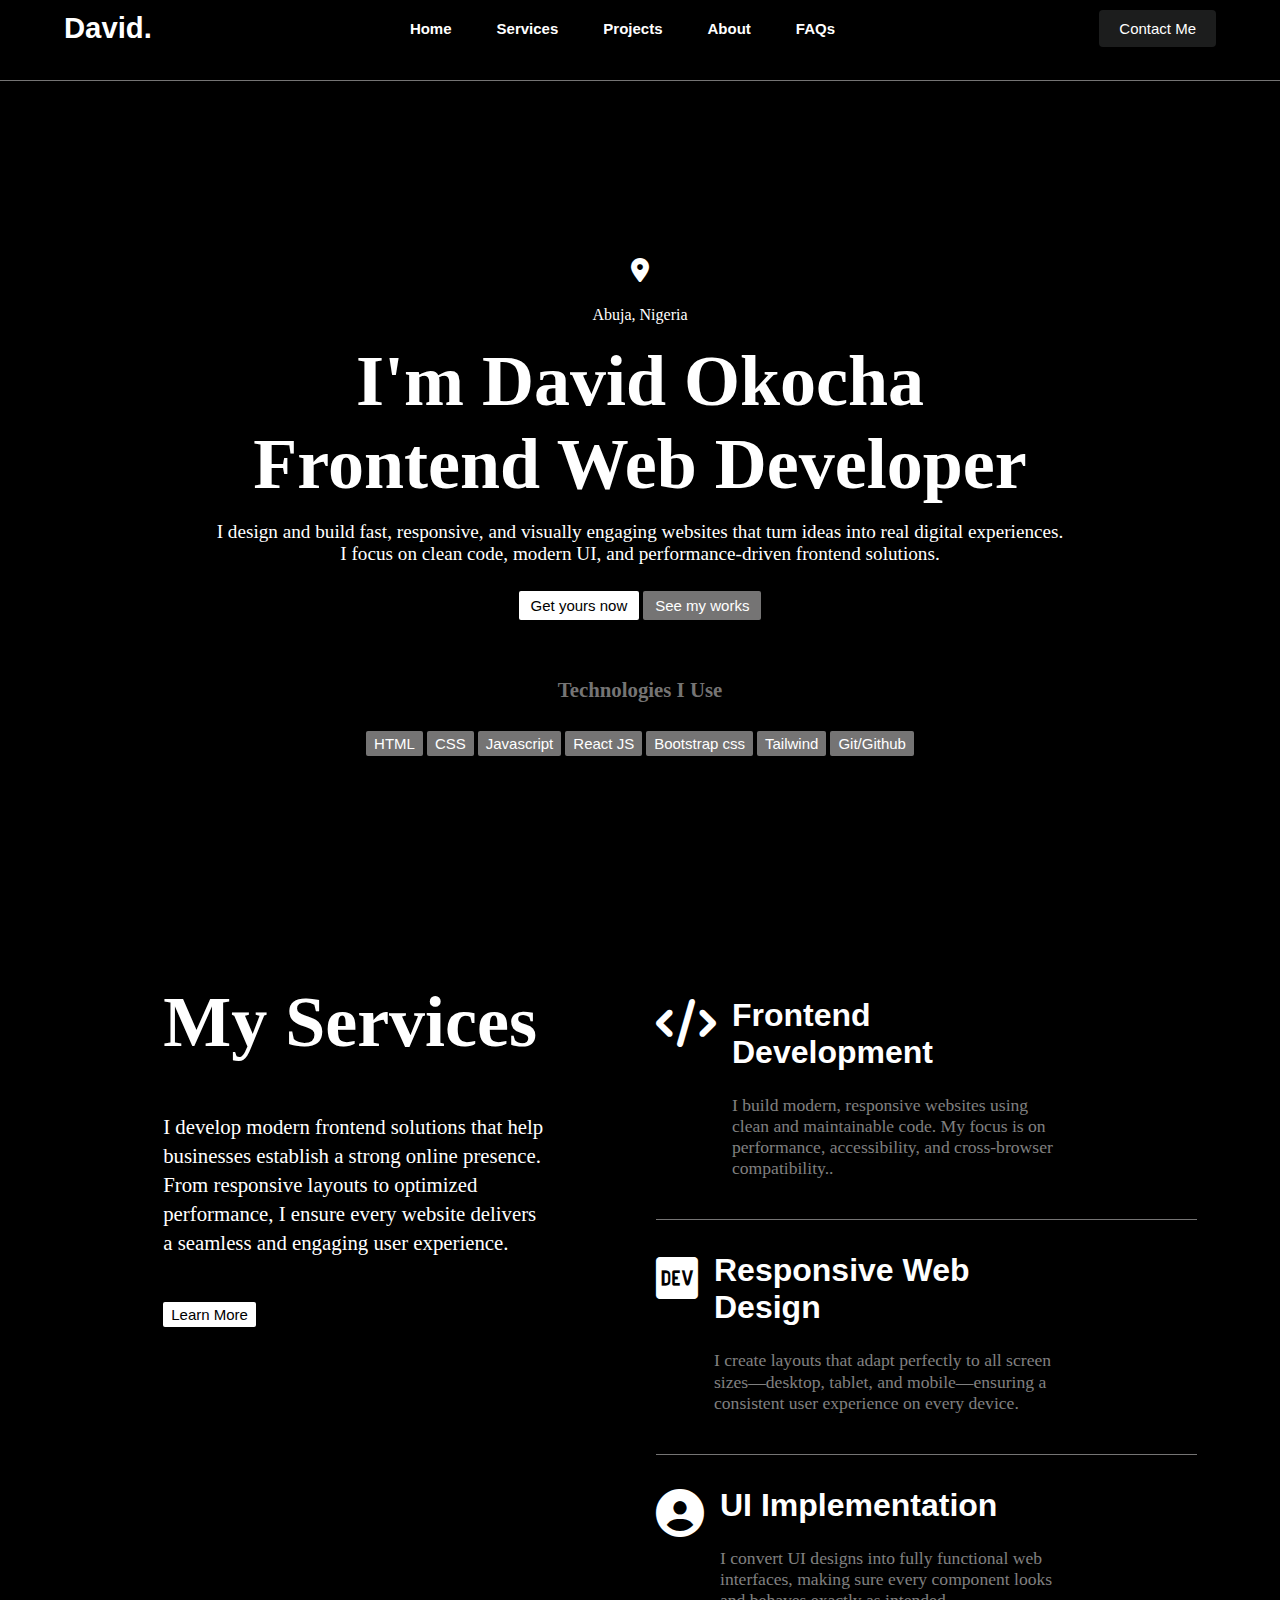
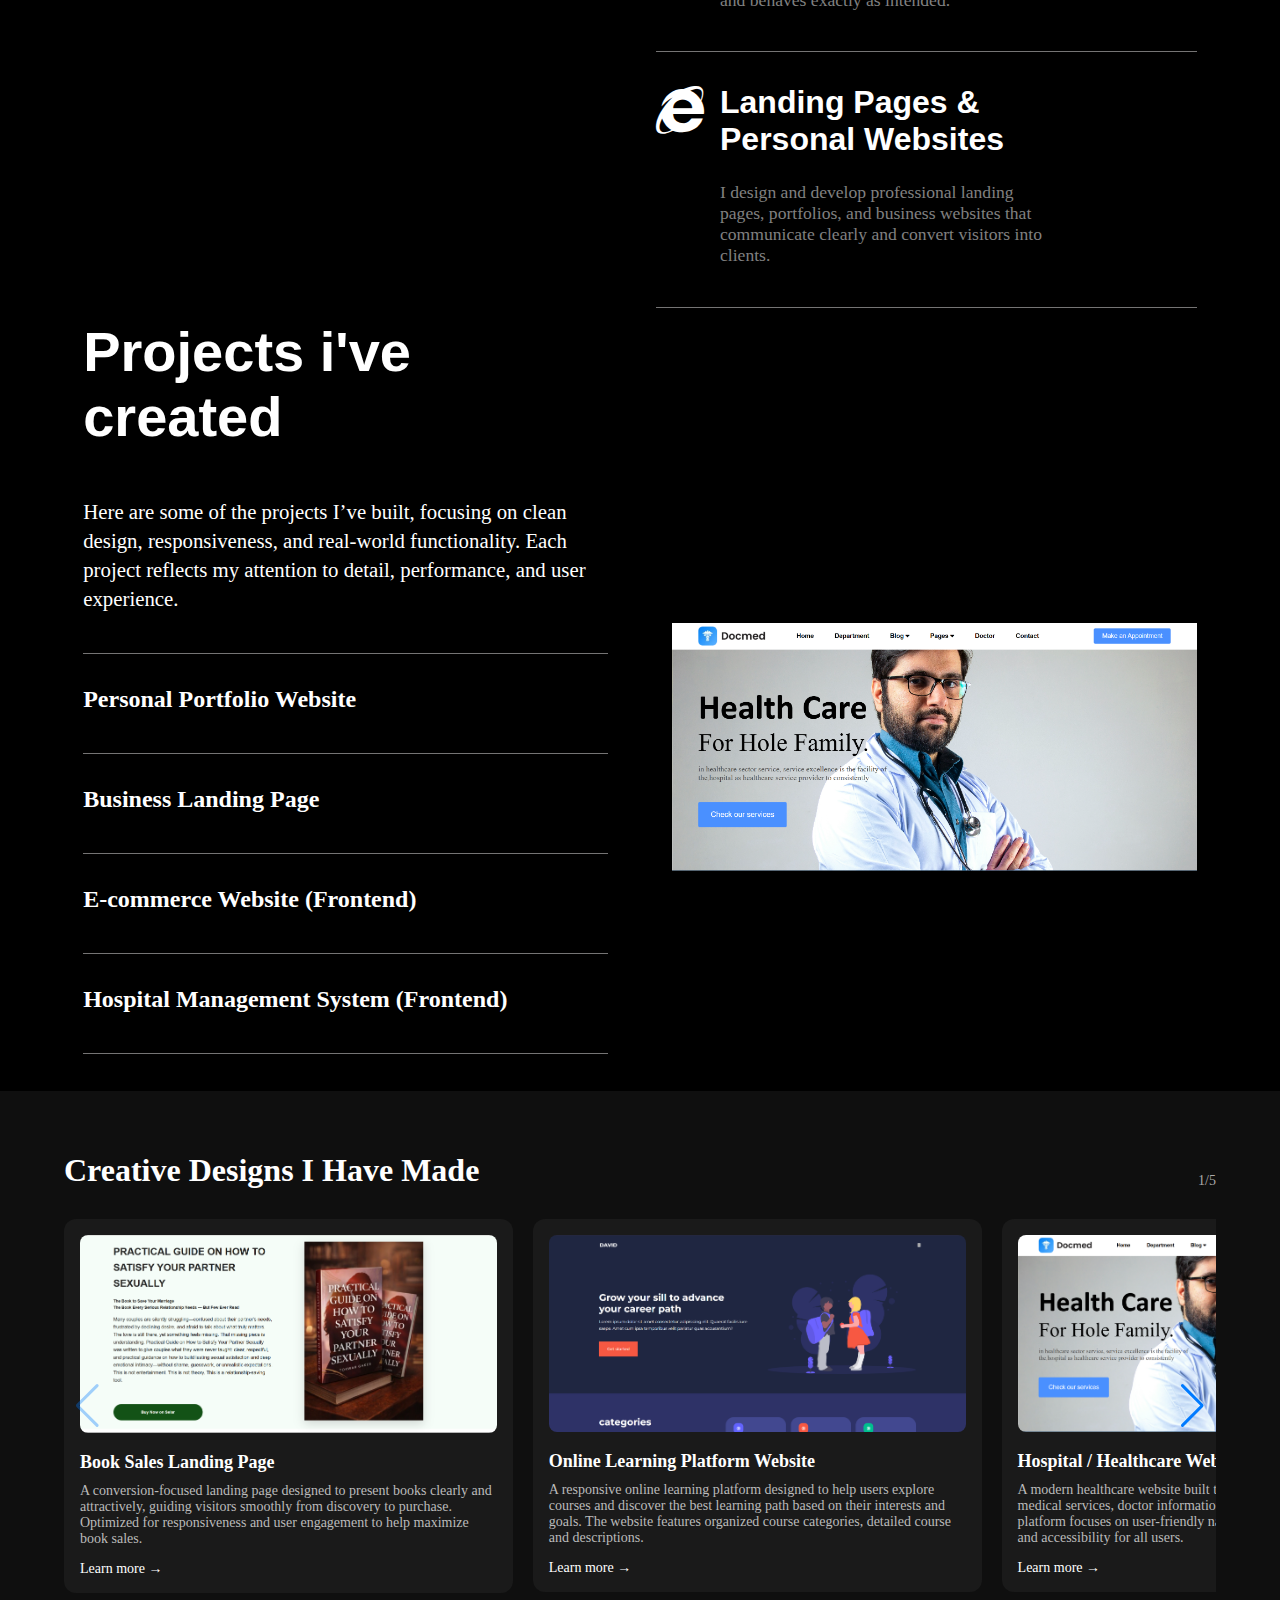
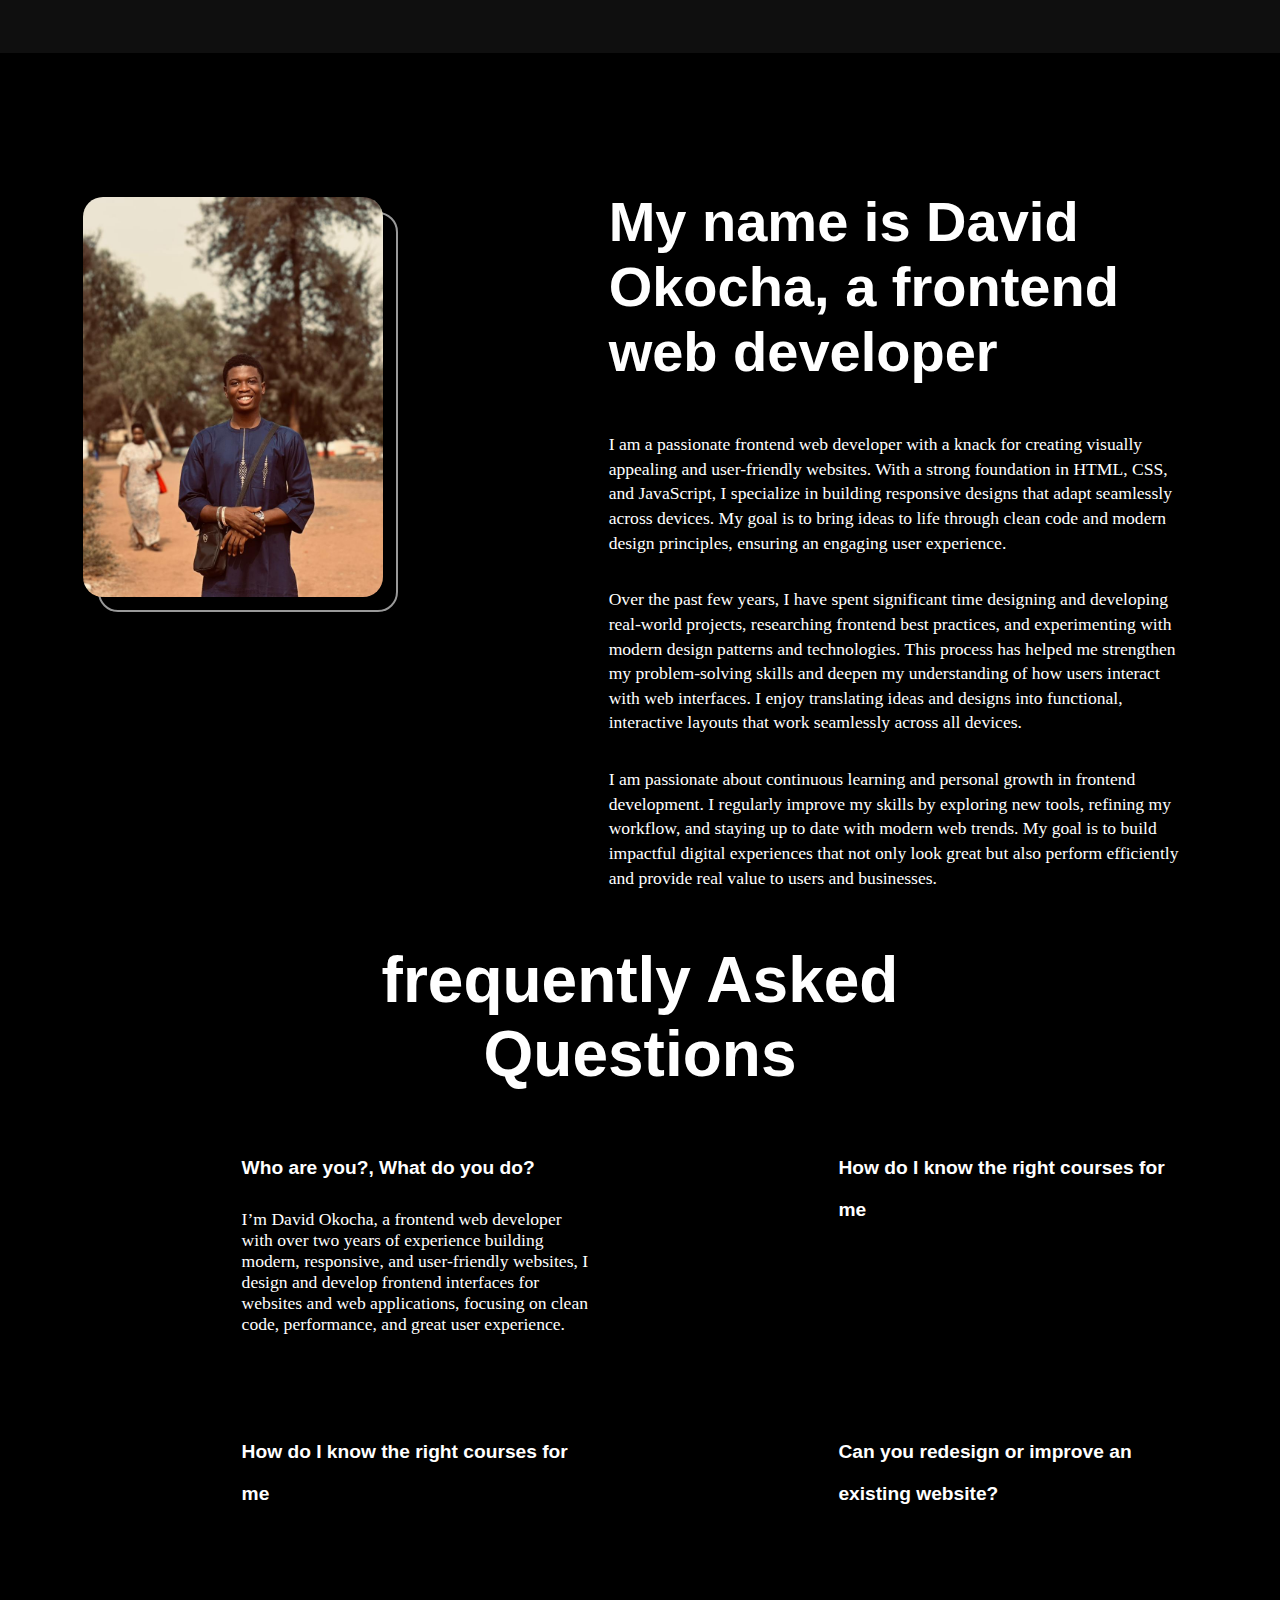
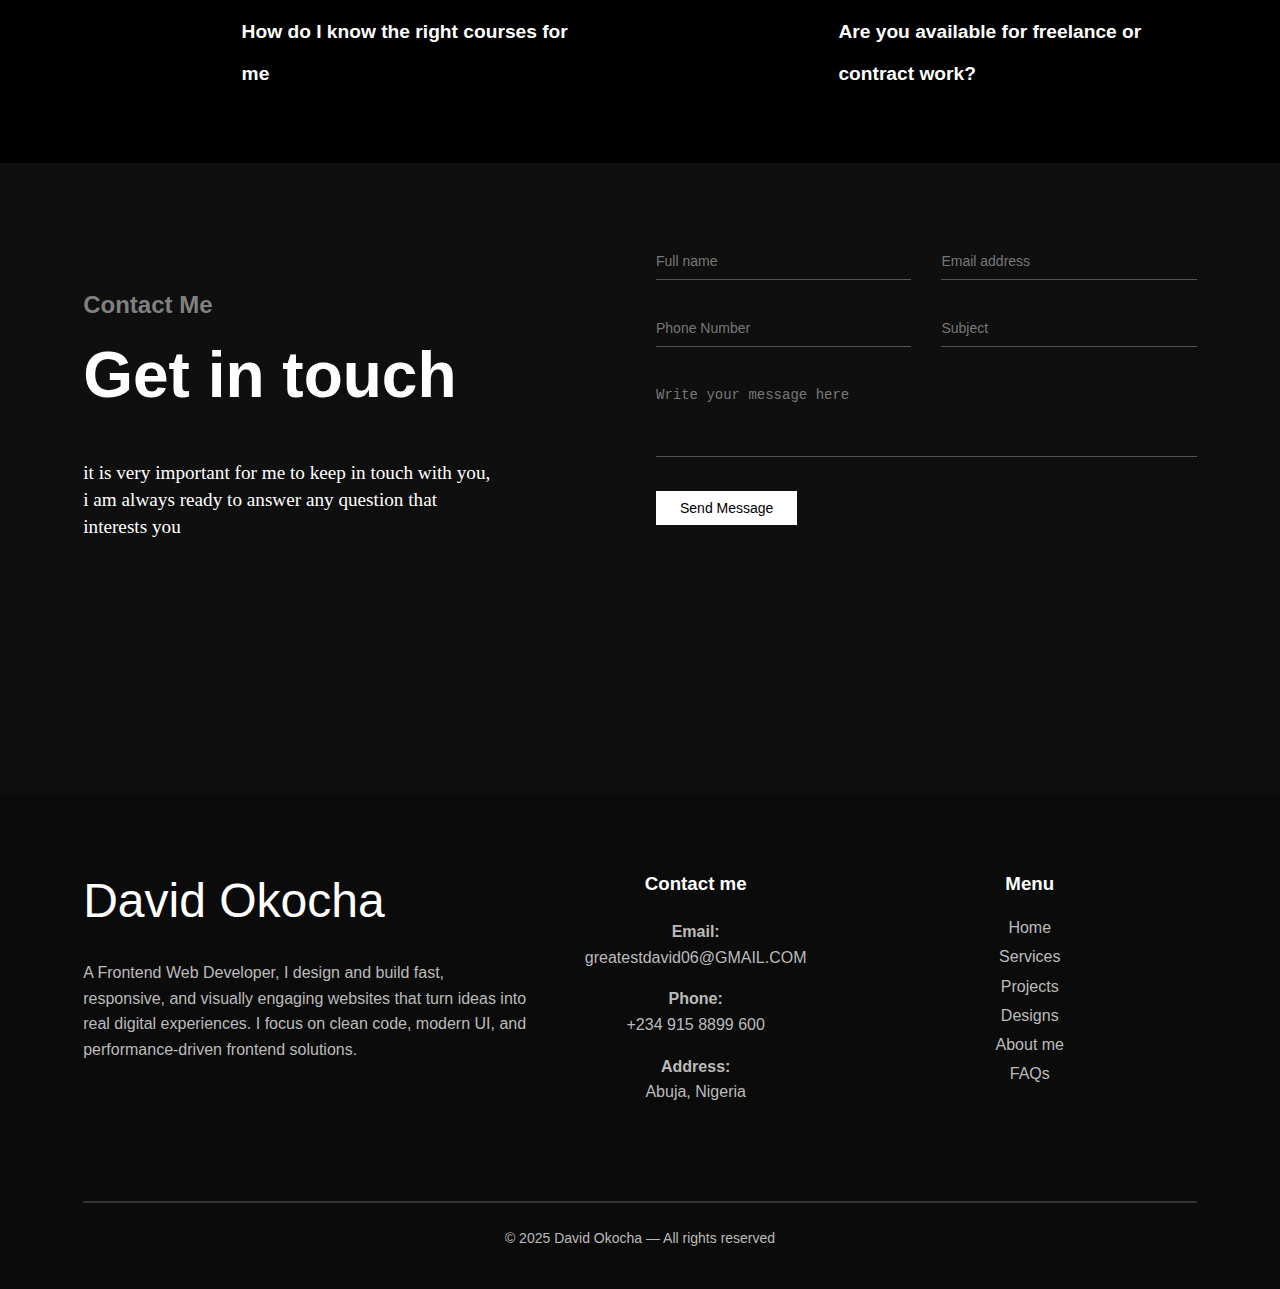
<file: my personal portfolio/index.html>
<!DOCTYPE html>
<html lang="en">
<head>
    <meta charset="UTF-8">
    <meta name="viewport" content="width=device-width, initial-scale=1.0">
    <title>Personal Portfolio</title>
    <link rel="stylesheet" href="/css/style.css">
    <link rel="stylesheet" href="/css/media-queries.css">


    <!-- Font Awesome -->
    <link
    rel="stylesheet"
    href="https://cdnjs.cloudflare.com/ajax/libs/font-awesome/6.7.2/css/all.min.css"
    integrity="sha512-Evv84Mr4kqVGRNSgIGL/F/aIDqQb7xQ2vcrdIwxfjThSH8CSR7PBEakCr51Ck+w+/U6swU2Im1vVX0SVk9ABhg=="
    crossorigin="anonymous"
    referrerpolicy="no-referrer"
    />

    <link rel="stylesheet" href="https://unicons.iconscout.com/release/v4.0.8/css/line.css">

    <!-- google fonts -->
    <link rel="preconnect" href="https://fonts.googleapis.com">
    <link rel="preconnect" href="https://fonts.gstatic.com" crossorigin>
    <link href="https://fonts.googleapis.com/css2?family=Montserrat:ital,wght@0,100..900;1,100..900&display=swap" rel="stylesheet">

    
  <!-- Swiper CSS -->
  <link
    rel="stylesheet"
    href="https://cdn.jsdelivr.net/npm/swiper@11/swiper-bundle.min.css"
  />
</head>
<body>
<!-- navbar -->
<nav class="nav-1" id="navbar">
<div class="nav__container">
    <div class="nav__logo">
    <h3>David.</h3>
    </div>
    <ul class="nav__menu">
    <li><a href="#home">Home</a></li>
    <li><a href="#services">Services</a></li>
    <li><a href="#projects">Projects</a></li>
    <li><a href="#about">About</a></li>
    <li><a href="#faqs">FAQs</a></li>
    </ul>

     <button id="open-menu-btn"><i class="uil uil-bars"></i></button>
     <button id="close-menu-btn"><i class="uil uil-multiply"></i></button>
    <button class="btn1" id="openModal"><a href="#contact">Contact Me</a></button>
</div>
</nav>
<div class="bm1"></div>

<!-- header -->
<header class="header__container" id="home">
    <div class="header__content">
        <div class="header-text">
            <div class="location">
                <div class="location-icon">
                    <i class="fa-solid fa-location-dot"></i>
                </div>
                <div class="location-text">
                    Abuja, Nigeria
                </div>
            </div>

            <h1>I'm David Okocha <br>Frontend Web Developer</h1>
            <p>I design and build fast, responsive, and visually engaging websites that turn ideas into real digital experiences. <br> I focus on clean code, modern UI, and performance-driven frontend solutions.</p>

            <button class="btn2"><a href="#">Get yours now</a></button>

            <button class="btn3"><a href="#">See my works</a></button>
        </div>

        <div class="techs">
            <h3>Technologies I Use</h3>
            <button class="btn4">HTML</button>
            <button class="btn4">CSS</button>
            <button class="btn4">Javascript</button>
            <button class="btn4">React JS</button>
            <button class="btn4">Bootstrap css</button>
            <button class="btn4">Tailwind</button>
            <button class="btn4">Git/Github</button>
        </div>
    </div>
</header>

<!-- services -->
<section class="services" id="services">
<div class="container services-container">
    <div class="service-info-right">
        <h1>My Services</h1>
        <p>I develop modern frontend solutions that help businesses establish a strong online presence. From responsive layouts to optimized performance, I ensure every website delivers a seamless and engaging user experience.</p>

        <button class="btn5"><a href="#">Learn More</a></button>
    </div>

    <div class="service-info-left">
        <article class="service-icons">
            <div class="service-icon">
                    <i class="fa-solid fa-code"></i>
            </div>
            <div class="service-icon-info">
                <h1>Frontend Development</h1>
                <span>I build modern, responsive websites using clean and maintainable code. My focus is on performance, accessibility, and cross-browser compatibility..</span>
            </div>
        </article>

        <div class="bm2"></div>

        <article class="service-icons">
            <div class="service-icon">
                <i class="fa-brands fa-dev"></i>
            </div>
            <div class="service-icon-info">
                <h1>Responsive Web Design</h1>
                <span>I create layouts that adapt perfectly to all screen sizes—desktop, tablet, and mobile—ensuring a consistent user experience on every device.</span>
            </div>
        </article>

        <div class="bm2"></div>

        <article class="service-icons">
            <div class="service-icon">
                <i class="fa-solid fa-circle-user"></i>
            </div>
            <div class="service-icon-info">
                <h1>UI Implementation</h1>
                <span>I convert UI designs into fully functional web interfaces, making sure every component looks and behaves exactly as intended.</span>
            </div>
        </article>

        <div class="bm2"></div>

        <article class="service-icons">
            <div class="service-icon">
                <i class="fa-brands fa-internet-explorer"></i>
            </div>
            <div class="service-icon-info">
                <h1>Landing Pages & Personal Websites</h1>
                <span>I design and develop professional landing pages, portfolios, and business websites that communicate clearly and convert visitors into clients.</span>
            </div>
        </article>

        <div class="bm2"></div>
    </div>
</div>
</section>

<!-- projects -->
<section class="projects " id="projects">
<div class="container projects-container">
    <div class="projects-left">
        <h1>Projects i've created</h1>
        <p>Here are some of the projects I’ve built, focusing on clean design, responsiveness, and real-world functionality. Each project reflects my attention to detail, performance, and user experience.</p>
        <div class="bm2"></div>

        <h2>Personal Portfolio Website</h2>
        <div class="bm2"></div>

        <h2>Business Landing Page</h2>
        <div class="bm2"></div>

        <h2>E-commerce Website (Frontend)</h2>
        <div class="bm2"></div>

        <h2>Hospital Management System (Frontend)</h2>
        <div class="bm2"></div>

    </div>
    <div class="projects-right">
        <img src="../images/Screenshot 2026-01-06 174129.png" alt="projects image">             
    </div>
</div>
</section>

<!-- portfilio -->

<section class="portfolio">
  <div class="headers">
    <h2>Creative Designs I Have Made</h2>
    <span class="counter">
      <span id="current">1</span>/5
    </span>
  </div>

  <div class="swiper mySwiper">
    <div class="swiper-wrapper">

      <!-- Article 1 -->
      <article class="swiper-slide card">
        <img src="../images/Screenshot 2026-01-13 130257.png" alt="Book Sales Landing Page">
        <h3>Book Sales Landing Page</h3>
        <p>
          A conversion-focused landing page designed to present books clearly and attractively, guiding visitors smoothly from discovery to purchase. Optimized for responsiveness and user engagement to help maximize book sales.
        </p>
        <a href="#">Learn more →</a>
      </article>

      <!-- Article 2 -->
      <article class="swiper-slide card">
        <img src="../images/Screenshot 2026-01-13 131253.png" alt="Admin Panel">
        <h3>Online Learning Platform Website</h3>
        <p>
         A responsive online learning platform designed to help users explore courses and discover the best learning path based on their interests and goals. The website features organized course categories, detailed course and descriptions.
        </p>
        <a href="#">Learn more →</a>
      </article>

      <!-- Article 3 -->
      <article class="swiper-slide card">
        <img src="../images/Screenshot 2026-01-06 174129.png" alt="Landing Page">
        <h3>Hospital / Healthcare Website</h3>
        <p>
          A modern healthcare website built to provide patients with easy access to medical services, doctor information, and appointment details. The platform focuses on user-friendly navigation, fast loading performance, and accessibility for all users.
        </p>
        <a href="#">Learn more →</a>
      </article>

      <!-- Article 4 -->
      <article class="swiper-slide card">
        <img src="../images/Screenshot 2026-01-13 131341.png" alt="Mobile App UI">
        <h3>Real Estate Property Listing Website</h3>
        <p>
        A dynamic real estate website that displays property listings with detailed information such as pricing, location, and images. Designed with responsive layouts and intuitive filters to help users easily browse and find suitable properties.
        </p>
        <a href="#">Learn more →</a>
      </article>

      <!-- Article 5 -->
      <article class="swiper-slide card">
        <img src="../images/Screenshot 2026-01-16 120032.png" alt="Website Redesign">
        <h3>Personal Portfolio Website</h3>
        <p>
          A fully responsive personal portfolio website created to showcase my projects, skills, and professional experience. The site features smooth animations, modern UI design, and optimized performance to deliver a strong personal brand presence
        </p>
        <a href="#">Learn more →</a>
      </article>

    </div>

    <!-- Navigation -->
    <div class="swiper-button-next"></div>
    <div class="swiper-button-prev"></div>
  </div>
</section>


<!-- About Me Section -->
<section class="about-me " id="about">
    <div class="container about-container">
        <div class="about-left">
            <div class="image-wrapper">
                <img src="../images/WhatsApp Image 2026-01-07 at 11.33.09_68a40a64.jpg" alt="profile" />
            </div>
        </div>
        <div class="about-right">
            <h1>My name is David Okocha, a frontend web developer</h1>

            <p class="p1">I am a passionate frontend web developer with a knack for creating visually appealing and user-friendly websites. With a strong foundation in HTML, CSS, and JavaScript, I specialize in building responsive designs that adapt seamlessly across devices. My goal is to bring ideas to life through clean code and modern design principles, ensuring an engaging user experience.</p>

            <p class="p2">Over the past few years, I have spent significant time designing and developing real-world projects, researching frontend best practices, and experimenting with modern design patterns and technologies. This process has helped me strengthen my problem-solving skills and deepen my understanding of how users interact with web interfaces. I enjoy translating ideas and designs into functional, interactive layouts that work seamlessly across all devices.</p>

            <p class="p3">I am passionate about continuous learning and personal growth in frontend development. I regularly improve my skills by exploring new tools, refining my workflow, and staying up to date with modern web trends. My goal is to build impactful digital experiences that not only look great but also perform efficiently and provide real value to users and businesses.</p>
        </div>
    </div>
</section>
    
<!-- frequently asked questions -->

<section class="faqs " id="faqs">
<h2>frequently Asked <br> Questions</h2>
<div class="container faqs__container">
    <article class="faq open">
        <div class="faq__icon"><i class="uil uil-multiply"></i></div>
        <div class="question__answer">
            <h4>Who are you?, What do you do?</h4>
            <p>I’m David Okocha, a frontend web developer with over two years of experience building modern, responsive, and user-friendly websites, I design and develop frontend interfaces for websites and web applications, focusing on clean code, performance, and great user experience.</p>
        </div>
    </article>

    <article class="faq">
        <div class="faq__icon"><i class="uil uil-bars"></i></div>
        <div class="question__answer">
            <h4>How do I know the right courses for me</h4>
            <p>I work with modern frontend technologies such as HTML, CSS, JavaScript, and other related tools to build responsive and scalable web interfaces.</p>
        </div>
    </article>

    <article class="faq">
        <div class="faq__icon"><i class="uil uil-bars"></i></div>
        <div class="question__answer">
            <h4>How do I know the right courses for me</h4>
            <p>Yes. All websites I build are fully responsive and optimized to work smoothly on desktop, tablet, and mobile devices.</p>
        </div>
    </article>

    <article class="faq">
        <div class="faq__icon"><i class="uil uil-bars"></i></div>
        <div class="question__answer">
            <h4>Can you redesign or improve an existing website?</h4>
            <p>Yes. I can redesign existing websites to improve their layout, responsiveness, performance, and overall user experience.</p>
        </div>
    </article>

    <article class="faq">
        <div class="faq__icon"><i class="uil uil-bars"></i></div>
        <div class="question__answer">
            <h4>How do I know the right courses for me</h4>
            <p>I start by understanding the project goals, planning the structure and design, and then building clean, scalable frontend solutions that meet the client’s needs.</p>
        </div>
    </article>

    <article class="faq">
        <div class="faq__icon"><i class="uil uil-bars"></i></div>
        <div class="question__answer">
            <h4>Are you available for freelance or contract work?</h4>
            <p>Yes. I’m available for freelance projects, collaborations, and contract-based frontend development work.</p>
        </div>
    </article>
</div>
</section>
<!-- end of faq -->

<!-- contact me -->

<section class="contact" id="contact">
    <div class="container contact-container">
        <div class="contact-left">
            <h3>Contact Me</h3>
            <h1>Get in touch</h1>
            <p>it is very important for me to keep in touch with you, i am always ready to answer any question that interests you</p>

             <ul class="socials">
                <li>
                    <a href="#"><i class="uil uil-facebook-f"></i></a>
                </li>

                <li>
                    <a href="#"><i class="uil uil-instagram-alt"></i></a>
                </li>

                <li>
                    <a href="#"><i class="uil uil-twitter"></i></a>
                </li>

                <li>
                    <a href="#"><i class="uil uil-linkedin-alt"></i></a>
                </li>
        </ul>
        </div>
        <div class="contact-right">
            <form class="contact-form">
                <div class="form-row">
                    <input type="text" placeholder="Full name" />
                    <input type="email" placeholder="Email address" />
                </div>

                <div class="form-row">
                    <input type="text" placeholder="Phone Number" />
                    <input type="text" placeholder="Subject" />
                </div>

                <textarea placeholder="Write your message here"></textarea>

                <button type="submit">Send Message</button>
            </form>
        </div>
    </div>
</section>

<!-- footer -->
<footer class="footer">
  <div class="container footer-container">

    <!-- COLUMN 1 -->
    <div class="footer-1">
      <h1>David Okocha</h1>
      <p>
        A Frontend Web Developer, I design and build fast, responsive, and
        visually engaging websites that turn ideas into real digital
        experiences. I focus on clean code, modern UI, and performance-driven
        frontend solutions.
      </p>

      <ul class="socials">
        <li><a href="#"><i class="uil uil-facebook-f"></i></a></li>
        <li><a href="#"><i class="uil uil-instagram-alt"></i></a></li>
        <li><a href="#"><i class="uil uil-twitter"></i></a></li>
        <li><a href="#"><i class="uil uil-linkedin-alt"></i></a></li>
      </ul>
    </div>

    <!-- COLUMN 2 -->
    <div class="footer-2">
      <h3>Contact me</h3>
      <p><strong>Email:</strong><br> greatestdavid06@GMAIL.COM</p>
      <p><strong>Phone:</strong><br> +234 915 8899 600</p>
      <p><strong>Address:</strong><br> Abuja, Nigeria</p>
    </div>

    <!-- COLUMN 3 -->
    <div class="footer-3">
      <h3>Menu</h3>
      <ul class="footer-menu">
        <li><a href="#home">Home</a></li>
        <li><a href="#services">Services</a></li>
        <li><a href="#projects">Projects</a></li>
        <li><a href="#">Designs</a></li>
        <li><a href="#about">About me</a></li>
        <li><a href="#">FAQs</a></li>
      </ul>
    </div>

  </div>

  <!-- BOTTOM BAR -->
  <div class="footer-bottom">
    <p>© 2025 David Okocha — All rights reserved</p>
  </div>
</footer>

</body>
<script src="https://cdn.jsdelivr.net/npm/swiper@11/swiper-bundle.min.js"></script>
 <script src="../js/main.js"></script> 
</html>
</file>
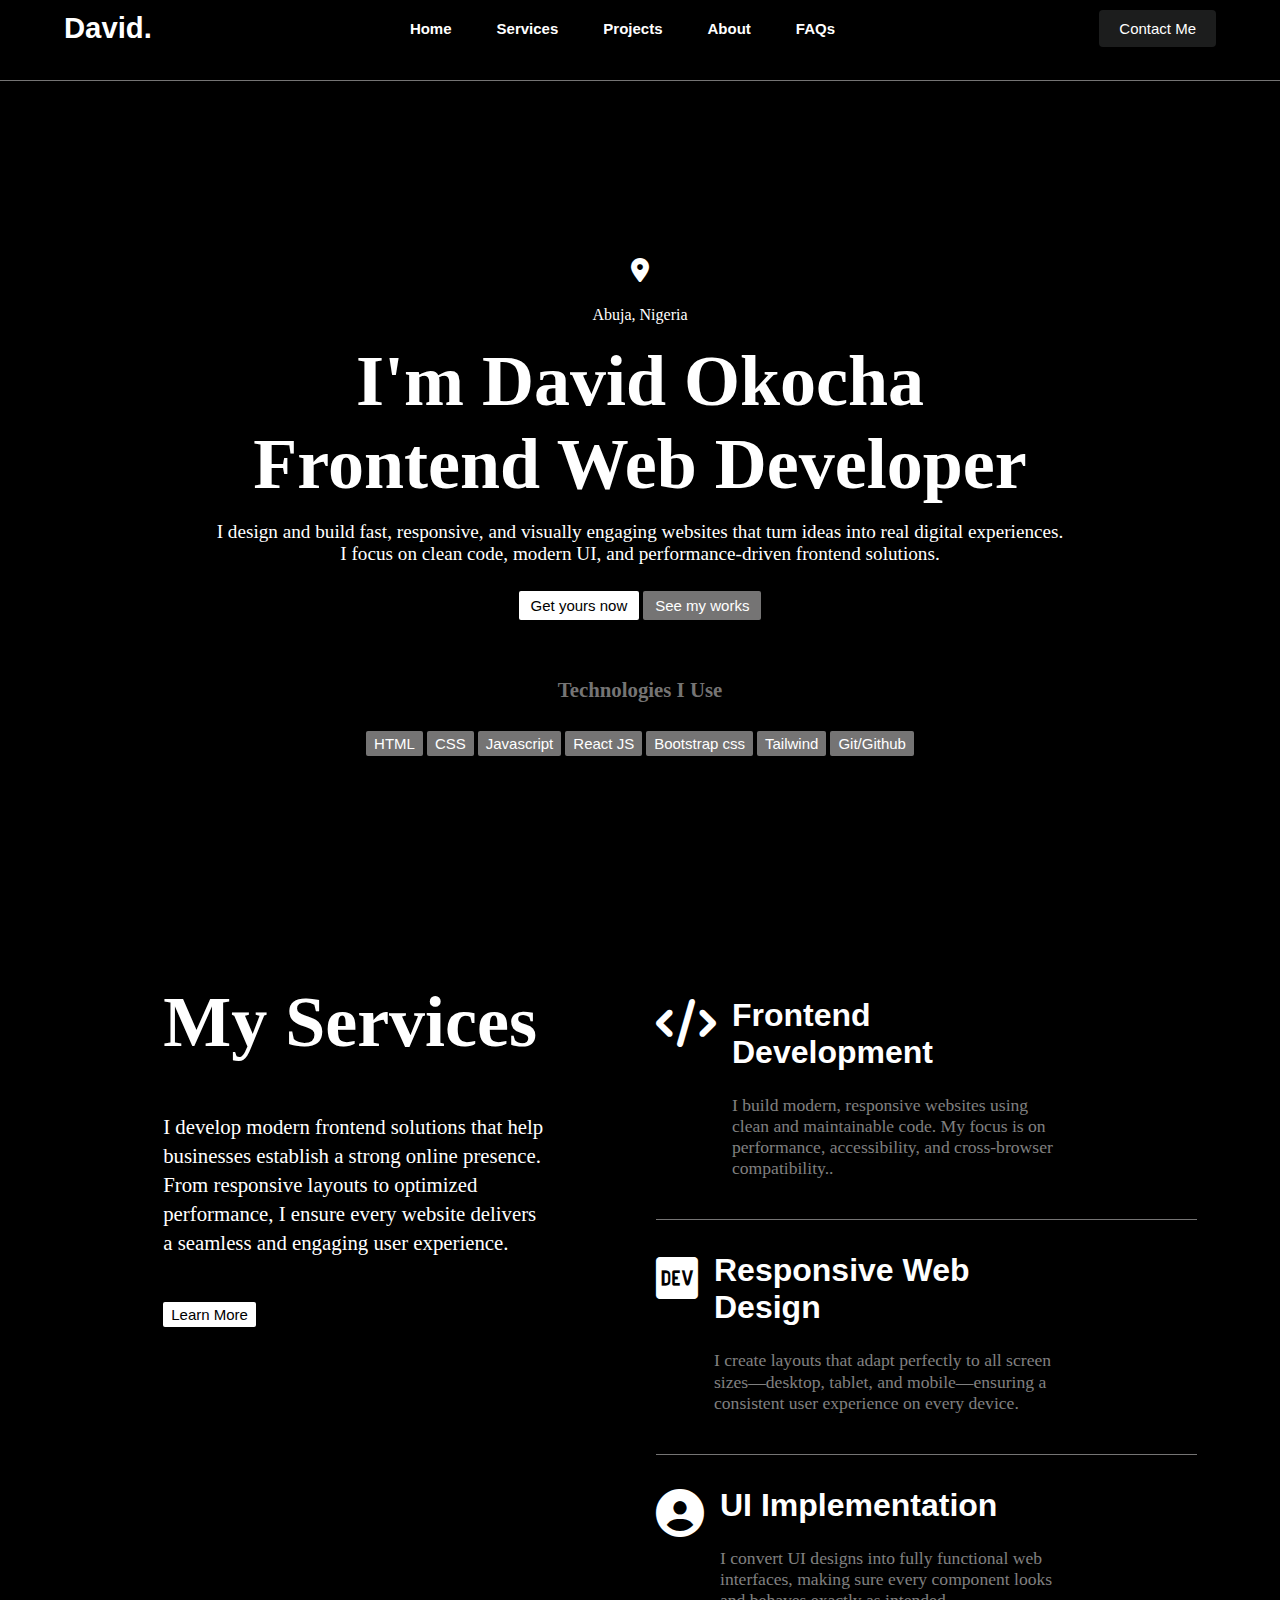
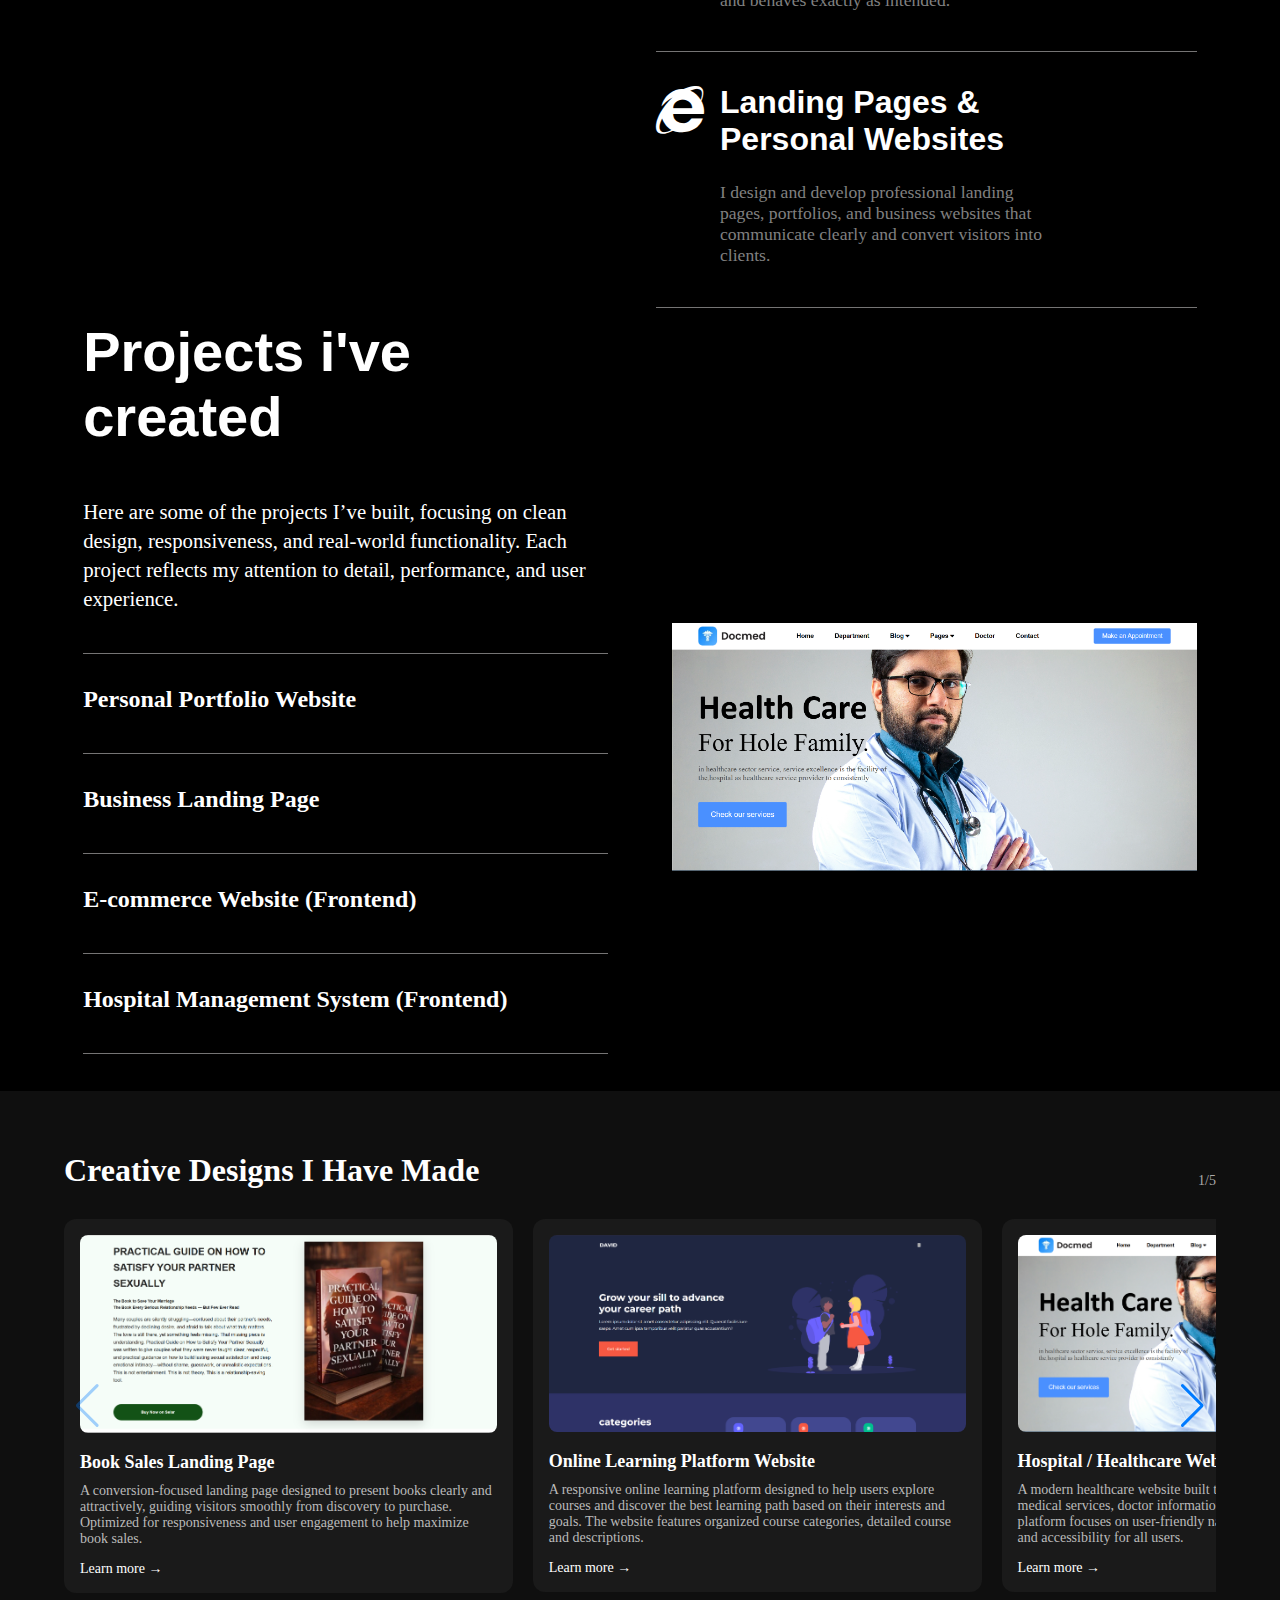
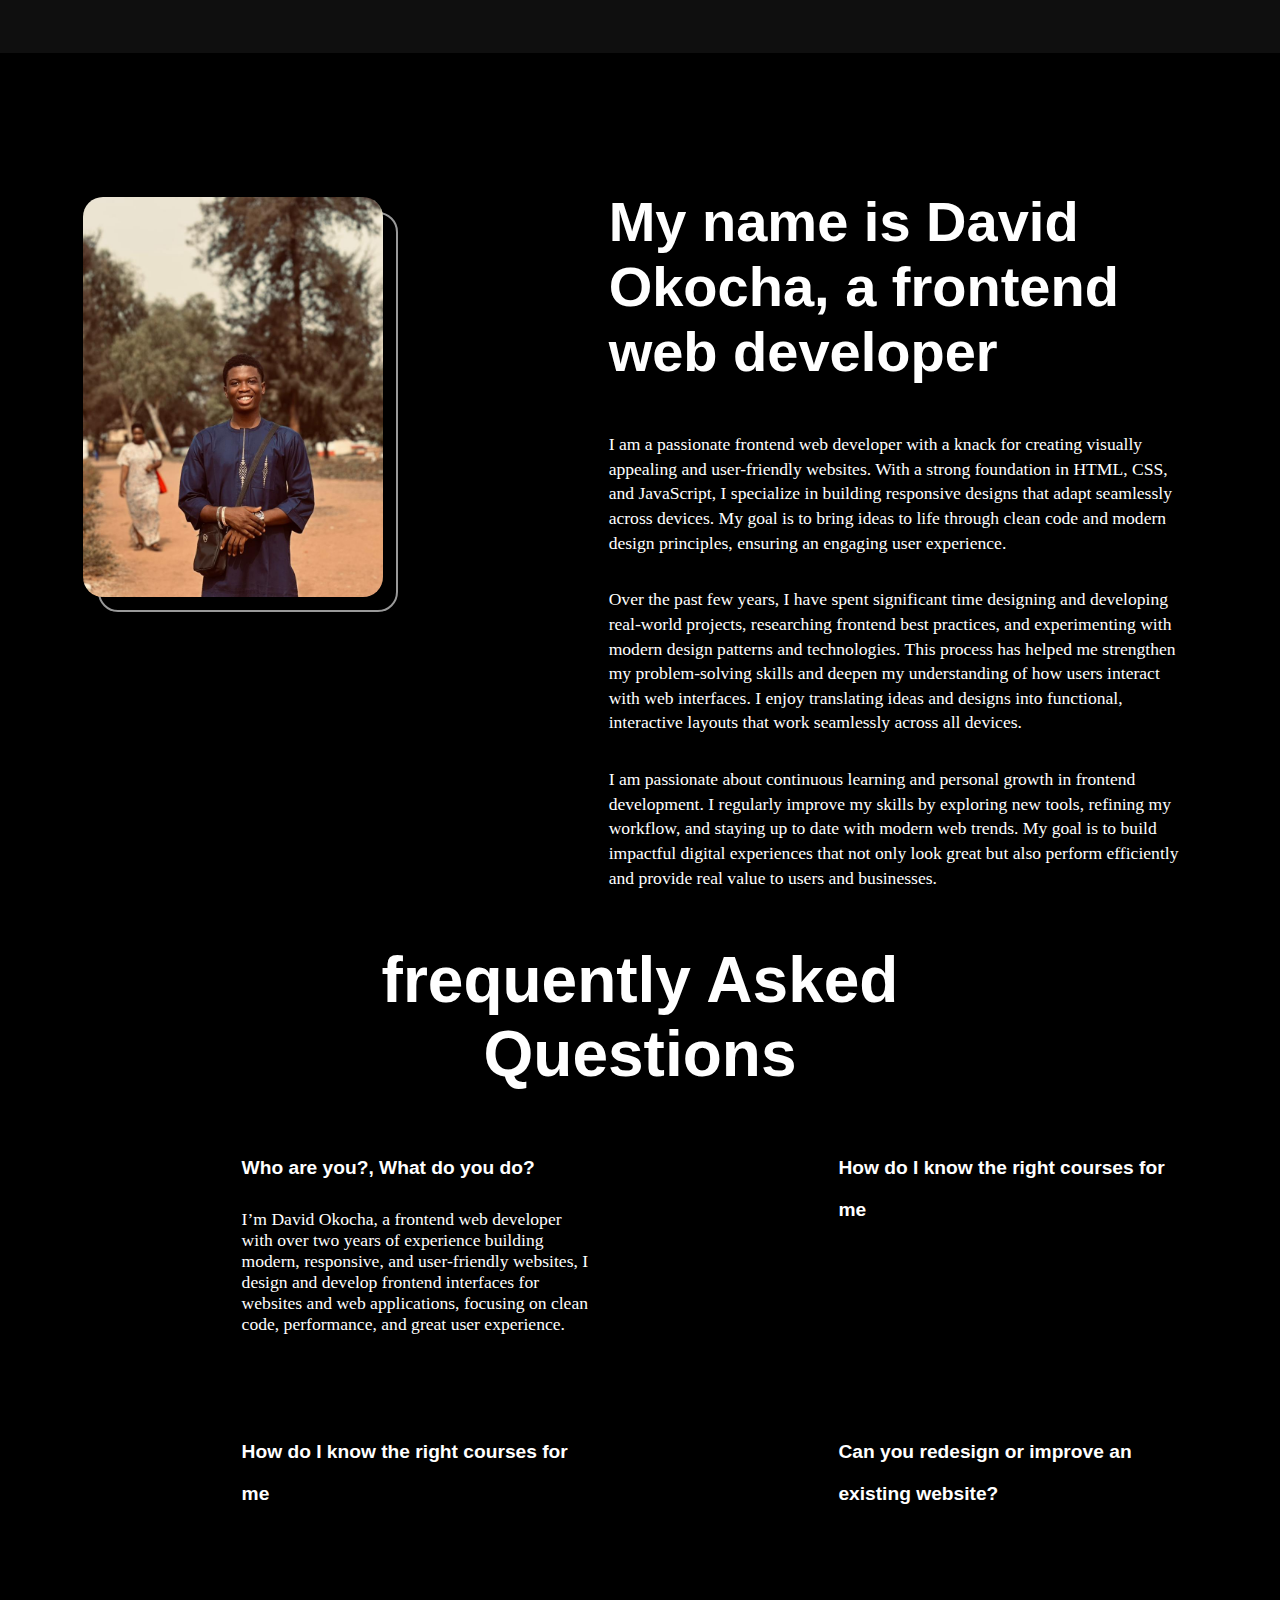
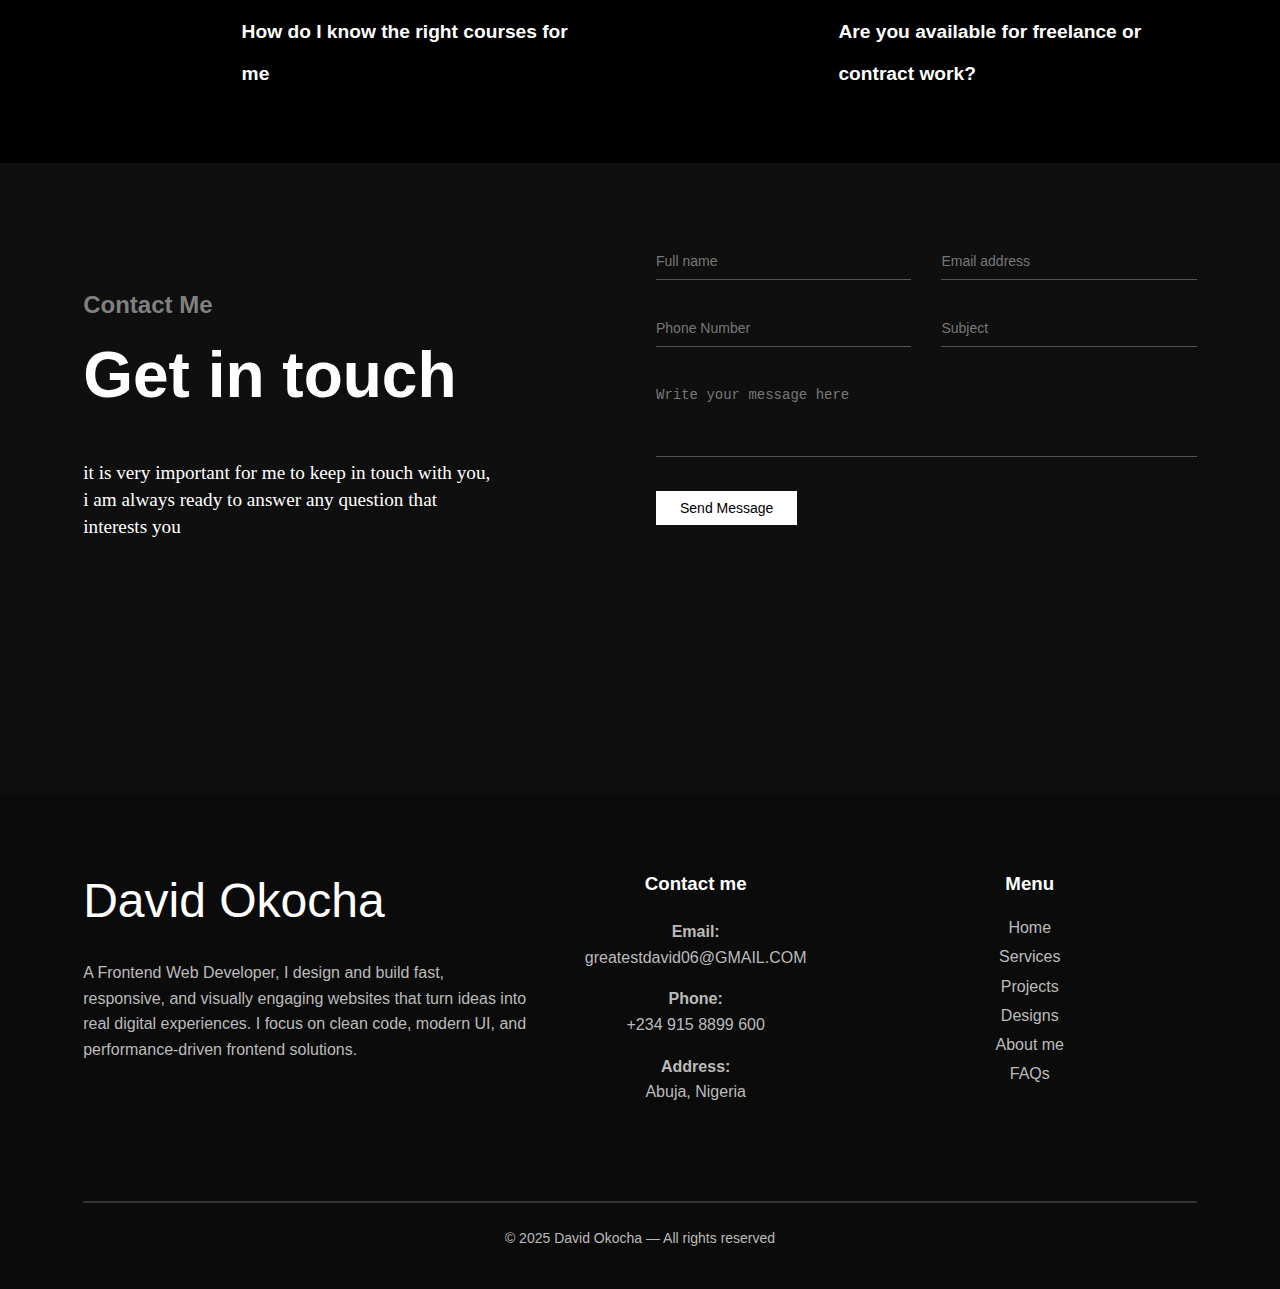
<file: my personal portfolio/html/index.html>
<!DOCTYPE html>
<html lang="en">
<head>
    <meta charset="UTF-8">
    <meta name="viewport" content="width=device-width, initial-scale=1.0">
    <title>Personal Portfolio</title>
    <link rel="stylesheet" href="/css/style.css">
    <link rel="stylesheet" href="/css/media-queries.css">


    <!-- Font Awesome -->
    <link
    rel="stylesheet"
    href="https://cdnjs.cloudflare.com/ajax/libs/font-awesome/6.7.2/css/all.min.css"
    integrity="sha512-Evv84Mr4kqVGRNSgIGL/F/aIDqQb7xQ2vcrdIwxfjThSH8CSR7PBEakCr51Ck+w+/U6swU2Im1vVX0SVk9ABhg=="
    crossorigin="anonymous"
    referrerpolicy="no-referrer"
    />

    <link rel="stylesheet" href="https://unicons.iconscout.com/release/v4.0.8/css/line.css">

    <!-- google fonts -->
    <link rel="preconnect" href="https://fonts.googleapis.com">
    <link rel="preconnect" href="https://fonts.gstatic.com" crossorigin>
    <link href="https://fonts.googleapis.com/css2?family=Montserrat:ital,wght@0,100..900;1,100..900&display=swap" rel="stylesheet">

    
  <!-- Swiper CSS -->
  <link
    rel="stylesheet"
    href="https://cdn.jsdelivr.net/npm/swiper@11/swiper-bundle.min.css"
  />
</head>
<body>
<!-- navbar -->
<nav class="nav-1" id="navbar">
<div class="nav__container">
    <div class="nav__logo">
    <h3>David.</h3>
    </div>
    <ul class="nav__menu">
    <li><a href="#home">Home</a></li>
    <li><a href="#services">Services</a></li>
    <li><a href="#projects">Projects</a></li>
    <li><a href="#about">About</a></li>
    <li><a href="#faqs">FAQs</a></li>
    </ul>

     <button id="open-menu-btn"><i class="uil uil-bars"></i></button>
     <button id="close-menu-btn"><i class="uil uil-multiply"></i></button>
    <button class="btn1" id="openModal"><a href="#contact">Contact Me</a></button>
</div>
</nav>
<div class="bm1"></div>

<!-- header -->
<header class="header__container" id="home">
    <div class="header__content">
        <div class="header-text">
            <div class="location">
                <div class="location-icon">
                    <i class="fa-solid fa-location-dot"></i>
                </div>
                <div class="location-text">
                    Abuja, Nigeria
                </div>
            </div>

            <h1>I'm David Okocha <br>Frontend Web Developer</h1>
            <p>I design and build fast, responsive, and visually engaging websites that turn ideas into real digital experiences. <br> I focus on clean code, modern UI, and performance-driven frontend solutions.</p>

            <button class="btn2"><a href="#">Get yours now</a></button>

            <button class="btn3"><a href="#">See my works</a></button>
        </div>

        <div class="techs">
            <h3>Technologies I Use</h3>
            <button class="btn4">HTML</button>
            <button class="btn4">CSS</button>
            <button class="btn4">Javascript</button>
            <button class="btn4">React JS</button>
            <button class="btn4">Bootstrap css</button>
            <button class="btn4">Tailwind</button>
            <button class="btn4">Git/Github</button>
        </div>
    </div>
</header>

<!-- services -->
<section class="services" id="services">
<div class="container services-container">
    <div class="service-info-right">
        <h1>My Services</h1>
        <p>I develop modern frontend solutions that help businesses establish a strong online presence. From responsive layouts to optimized performance, I ensure every website delivers a seamless and engaging user experience.</p>

        <button class="btn5"><a href="#">Learn More</a></button>
    </div>

    <div class="service-info-left">
        <article class="service-icons">
            <div class="service-icon">
                    <i class="fa-solid fa-code"></i>
            </div>
            <div class="service-icon-info">
                <h1>Frontend Development</h1>
                <span>I build modern, responsive websites using clean and maintainable code. My focus is on performance, accessibility, and cross-browser compatibility..</span>
            </div>
        </article>

        <div class="bm2"></div>

        <article class="service-icons">
            <div class="service-icon">
                <i class="fa-brands fa-dev"></i>
            </div>
            <div class="service-icon-info">
                <h1>Responsive Web Design</h1>
                <span>I create layouts that adapt perfectly to all screen sizes—desktop, tablet, and mobile—ensuring a consistent user experience on every device.</span>
            </div>
        </article>

        <div class="bm2"></div>

        <article class="service-icons">
            <div class="service-icon">
                <i class="fa-solid fa-circle-user"></i>
            </div>
            <div class="service-icon-info">
                <h1>UI Implementation</h1>
                <span>I convert UI designs into fully functional web interfaces, making sure every component looks and behaves exactly as intended.</span>
            </div>
        </article>

        <div class="bm2"></div>

        <article class="service-icons">
            <div class="service-icon">
                <i class="fa-brands fa-internet-explorer"></i>
            </div>
            <div class="service-icon-info">
                <h1>Landing Pages & Personal Websites</h1>
                <span>I design and develop professional landing pages, portfolios, and business websites that communicate clearly and convert visitors into clients.</span>
            </div>
        </article>

        <div class="bm2"></div>
    </div>
</div>
</section>

<!-- projects -->
<section class="projects " id="projects">
<div class="container projects-container">
    <div class="projects-left">
        <h1>Projects i've created</h1>
        <p>Here are some of the projects I’ve built, focusing on clean design, responsiveness, and real-world functionality. Each project reflects my attention to detail, performance, and user experience.</p>
        <div class="bm2"></div>

        <h2>Personal Portfolio Website</h2>
        <div class="bm2"></div>

        <h2>Business Landing Page</h2>
        <div class="bm2"></div>

        <h2>E-commerce Website (Frontend)</h2>
        <div class="bm2"></div>

        <h2>Hospital Management System (Frontend)</h2>
        <div class="bm2"></div>

    </div>
    <div class="projects-right">
        <img src="../images/Screenshot 2026-01-06 174129.png" alt="projects image">             
    </div>
</div>
</section>

<!-- portfilio -->

<section class="portfolio">
  <div class="headers">
    <h2>Creative Designs I Have Made</h2>
    <span class="counter">
      <span id="current">1</span>/5
    </span>
  </div>

  <div class="swiper mySwiper">
    <div class="swiper-wrapper">

      <!-- Article 1 -->
      <article class="swiper-slide card">
        <img src="../images/Screenshot 2026-01-13 130257.png" alt="Book Sales Landing Page">
        <h3>Book Sales Landing Page</h3>
        <p>
          A conversion-focused landing page designed to present books clearly and attractively, guiding visitors smoothly from discovery to purchase. Optimized for responsiveness and user engagement to help maximize book sales.
        </p>
        <a href="#">Learn more →</a>
      </article>

      <!-- Article 2 -->
      <article class="swiper-slide card">
        <img src="../images/Screenshot 2026-01-13 131253.png" alt="Admin Panel">
        <h3>Online Learning Platform Website</h3>
        <p>
         A responsive online learning platform designed to help users explore courses and discover the best learning path based on their interests and goals. The website features organized course categories, detailed course and descriptions.
        </p>
        <a href="#">Learn more →</a>
      </article>

      <!-- Article 3 -->
      <article class="swiper-slide card">
        <img src="../images/Screenshot 2026-01-06 174129.png" alt="Landing Page">
        <h3>Hospital / Healthcare Website</h3>
        <p>
          A modern healthcare website built to provide patients with easy access to medical services, doctor information, and appointment details. The platform focuses on user-friendly navigation, fast loading performance, and accessibility for all users.
        </p>
        <a href="#">Learn more →</a>
      </article>

      <!-- Article 4 -->
      <article class="swiper-slide card">
        <img src="../images/Screenshot 2026-01-13 131341.png" alt="Mobile App UI">
        <h3>Real Estate Property Listing Website</h3>
        <p>
        A dynamic real estate website that displays property listings with detailed information such as pricing, location, and images. Designed with responsive layouts and intuitive filters to help users easily browse and find suitable properties.
        </p>
        <a href="#">Learn more →</a>
      </article>

      <!-- Article 5 -->
      <article class="swiper-slide card">
        <img src="../images/Screenshot 2026-01-16 120032.png" alt="Website Redesign">
        <h3>Personal Portfolio Website</h3>
        <p>
          A fully responsive personal portfolio website created to showcase my projects, skills, and professional experience. The site features smooth animations, modern UI design, and optimized performance to deliver a strong personal brand presence
        </p>
        <a href="#">Learn more →</a>
      </article>

    </div>

    <!-- Navigation -->
    <div class="swiper-button-next"></div>
    <div class="swiper-button-prev"></div>
  </div>
</section>


<!-- About Me Section -->
<section class="about-me " id="about">
    <div class="container about-container">
        <div class="about-left">
            <div class="image-wrapper">
                <img src="../images/WhatsApp Image 2026-01-07 at 11.33.09_68a40a64.jpg" alt="profile" />
            </div>
        </div>
        <div class="about-right">
            <h1>My name is David Okocha, a frontend web developer</h1>

            <p class="p1">I am a passionate frontend web developer with a knack for creating visually appealing and user-friendly websites. With a strong foundation in HTML, CSS, and JavaScript, I specialize in building responsive designs that adapt seamlessly across devices. My goal is to bring ideas to life through clean code and modern design principles, ensuring an engaging user experience.</p>

            <p class="p2">Over the past few years, I have spent significant time designing and developing real-world projects, researching frontend best practices, and experimenting with modern design patterns and technologies. This process has helped me strengthen my problem-solving skills and deepen my understanding of how users interact with web interfaces. I enjoy translating ideas and designs into functional, interactive layouts that work seamlessly across all devices.</p>

            <p class="p3">I am passionate about continuous learning and personal growth in frontend development. I regularly improve my skills by exploring new tools, refining my workflow, and staying up to date with modern web trends. My goal is to build impactful digital experiences that not only look great but also perform efficiently and provide real value to users and businesses.</p>
        </div>
    </div>
</section>
    
<!-- frequently asked questions -->

<section class="faqs " id="faqs">
<h2>frequently Asked <br> Questions</h2>
<div class="container faqs__container">
    <article class="faq open">
        <div class="faq__icon"><i class="uil uil-multiply"></i></div>
        <div class="question__answer">
            <h4>Who are you?, What do you do?</h4>
            <p>I’m David Okocha, a frontend web developer with over two years of experience building modern, responsive, and user-friendly websites, I design and develop frontend interfaces for websites and web applications, focusing on clean code, performance, and great user experience.</p>
        </div>
    </article>

    <article class="faq">
        <div class="faq__icon"><i class="uil uil-bars"></i></div>
        <div class="question__answer">
            <h4>How do I know the right courses for me</h4>
            <p>I work with modern frontend technologies such as HTML, CSS, JavaScript, and other related tools to build responsive and scalable web interfaces.</p>
        </div>
    </article>

    <article class="faq">
        <div class="faq__icon"><i class="uil uil-bars"></i></div>
        <div class="question__answer">
            <h4>How do I know the right courses for me</h4>
            <p>Yes. All websites I build are fully responsive and optimized to work smoothly on desktop, tablet, and mobile devices.</p>
        </div>
    </article>

    <article class="faq">
        <div class="faq__icon"><i class="uil uil-bars"></i></div>
        <div class="question__answer">
            <h4>Can you redesign or improve an existing website?</h4>
            <p>Yes. I can redesign existing websites to improve their layout, responsiveness, performance, and overall user experience.</p>
        </div>
    </article>

    <article class="faq">
        <div class="faq__icon"><i class="uil uil-bars"></i></div>
        <div class="question__answer">
            <h4>How do I know the right courses for me</h4>
            <p>I start by understanding the project goals, planning the structure and design, and then building clean, scalable frontend solutions that meet the client’s needs.</p>
        </div>
    </article>

    <article class="faq">
        <div class="faq__icon"><i class="uil uil-bars"></i></div>
        <div class="question__answer">
            <h4>Are you available for freelance or contract work?</h4>
            <p>Yes. I’m available for freelance projects, collaborations, and contract-based frontend development work.</p>
        </div>
    </article>
</div>
</section>
<!-- end of faq -->

<!-- contact me -->

<section class="contact" id="contact">
    <div class="container contact-container">
        <div class="contact-left">
            <h3>Contact Me</h3>
            <h1>Get in touch</h1>
            <p>it is very important for me to keep in touch with you, i am always ready to answer any question that interests you</p>

             <ul class="socials">
                <li>
                    <a href="#"><i class="uil uil-facebook-f"></i></a>
                </li>

                <li>
                    <a href="#"><i class="uil uil-instagram-alt"></i></a>
                </li>

                <li>
                    <a href="#"><i class="uil uil-twitter"></i></a>
                </li>

                <li>
                    <a href="#"><i class="uil uil-linkedin-alt"></i></a>
                </li>
        </ul>
        </div>
        <div class="contact-right">
            <form class="contact-form">
                <div class="form-row">
                    <input type="text" placeholder="Full name" />
                    <input type="email" placeholder="Email address" />
                </div>

                <div class="form-row">
                    <input type="text" placeholder="Phone Number" />
                    <input type="text" placeholder="Subject" />
                </div>

                <textarea placeholder="Write your message here"></textarea>

                <button type="submit">Send Message</button>
            </form>
        </div>
    </div>
</section>

<!-- footer -->
<footer class="footer">
  <div class="container footer-container">

    <!-- COLUMN 1 -->
    <div class="footer-1">
      <h1>David Okocha</h1>
      <p>
        A Frontend Web Developer, I design and build fast, responsive, and
        visually engaging websites that turn ideas into real digital
        experiences. I focus on clean code, modern UI, and performance-driven
        frontend solutions.
      </p>

      <ul class="socials">
        <li><a href="#"><i class="uil uil-facebook-f"></i></a></li>
        <li><a href="#"><i class="uil uil-instagram-alt"></i></a></li>
        <li><a href="#"><i class="uil uil-twitter"></i></a></li>
        <li><a href="#"><i class="uil uil-linkedin-alt"></i></a></li>
      </ul>
    </div>

    <!-- COLUMN 2 -->
    <div class="footer-2">
      <h3>Contact me</h3>
      <p><strong>Email:</strong><br> greatestdavid06@GMAIL.COM</p>
      <p><strong>Phone:</strong><br> +234 915 8899 600</p>
      <p><strong>Address:</strong><br> Abuja, Nigeria</p>
    </div>

    <!-- COLUMN 3 -->
    <div class="footer-3">
      <h3>Menu</h3>
      <ul class="footer-menu">
        <li><a href="#home">Home</a></li>
        <li><a href="#services">Services</a></li>
        <li><a href="#projects">Projects</a></li>
        <li><a href="#">Designs</a></li>
        <li><a href="#about">About me</a></li>
        <li><a href="#">FAQs</a></li>
      </ul>
    </div>

  </div>

  <!-- BOTTOM BAR -->
  <div class="footer-bottom">
    <p>© 2025 David Okocha — All rights reserved</p>
  </div>
</footer>

</body>
<script src="https://cdn.jsdelivr.net/npm/swiper@11/swiper-bundle.min.js"></script>
 <script src="/js/main.js"></script> 
</html>
</file>
<file: css/style.css>
* {
    margin: 0;
    padding: 0;
    outline: 0;
    border: 0;
    box-sizing: border-box;
    list-style: none;
    text-decoration: none;
  }
  
  html {
    scroll-behavior: smooth;
  }
  
  :root {
    --color-blue: #4a90ff;
    --color-white: #fff;
    --color-black: #000;
  
    --container-width-lg: 87%;
    --container-width-md: 90%;
    --container-width-sm: 94%;
  
    --transition: all 400ms ease;
  }
  
  .container {
    width: var(--container-width-lg);
    margin: 0 auto;
  }
  
  /* NAVBAR */

  .uil-bars,
  .uil-multiply {
    display: none;
  }
  .nav-1 {
    background-color: var(--color-black);
    color: var(--color-white);
    font-family: sans-serif;
    padding: 10px 0;
    position: fixed;
    top: 0;
    z-index: 11;
    width: 100%;
    height: 5rem;
  }
  
  
  .nav__container {
    width: 90%;
    margin: 0 auto;
    display: flex;
    align-items: center;
    justify-content: space-between;
  }
  
  .nav__logo {
    display: flex;
    align-items: center;
    gap: 10px;
    font-size: 25px;
  }
  
  .nav__menu {
    display: flex;
    gap: 15px;
    margin-left: 10rem;
  }
  
  .nav__menu li {
    position: relative;
  }
  
  .nav__menu a {
    color: var(--color-white);
    padding: 10px 15px;
    font-weight: bold;
    font-size: 15px;
    display: block;
  }
  .nav__menu a:hover {
    color: rgb(91, 91, 91);
  
  }
  
  .btn1 a {
    background-color: #1c1d1d;
    color: black;
    padding: 10px 20px;
    border: none;
    border-radius: 4px;
    cursor: pointer;
    font-size: 15px;
    transition: var(--transition);
  }
  
  .btn1 a {
    color: white;
  }

  .bm1{
    border-bottom: 1px solid rgb(117, 116, 116);
    margin-top: 5rem;
  }

  /* header */

  header {
    height: 100vh;
    align-items: center;
    background-color: black;
    
  }
  
  
  .header__container {
    display: grid;
    margin: 0 auto;
    align-items: center;
  }
  
  .header__content {
    text-align: center;
  }
  
  .location{
    color: #fff;
  }

  .fa-location-dot{
    font-size: 1.5rem;
    margin-bottom: 8px;
  }

  .location-text{
    margin: 1rem;
  }

  .header__content h1 {
    font-size: 4.5rem;
    color: var(--color-white);
    margin-bottom: 0.9rem;
  }
  
  .header__content p {
    font-size: 1.2rem;
    color: var(--color-white);
  }

  .btn2, .btn3{
    margin-top: 2rem;
    margin-bottom: 4rem;
  }

  .btn2 a{
    background-color: #fff;
    color: black;
    padding: 6px 12px;
    border-radius: 2px;
    cursor: pointer;
    font-size: 15px;
    transition: var(--transition);
  }

  
  .btn3 a{
    background-color: rgb(117, 116, 116);
    color: white;
    padding: 6px 12px;
    border-radius: 2px;
    cursor: pointer;
    font-size: 15px;
    transition: var(--transition);
  }

  .btn2 a:hover{
    background-color: rgb(117, 116, 116);
    color: white;
  }

  .btn3 a:hover{
    background-color: white;
    color: black;
  }
  
  .techs{
    margin-bottom: 3rem;
  }

  .techs h3{
    color: rgb(117, 116, 116);
    font-size: 1.3rem;
    margin-bottom: 1.8rem;
  }

  .btn4{
    background-color: rgb(117, 116, 116);
    color: white;
    padding: 4px 8px;
    border-radius: 2px;
    cursor: pointer;
    font-size: 15px;
  }

  /* services */
  .services{
    background-color: black;
    height: 90vh;
  }

  .services-container{
    display: grid;
    grid-template-columns: 1fr 1fr;
    gap: 2rem;
 } 

 /* service-info-right */
 .service-info-right{
    color: #fff;
    padding: 0 5rem;
 }

 .service-info-right h1{
    font-size: 4.5rem;
    margin-bottom: 3rem;
 }

 .service-info-right p{
    font-size: 1.3rem;
    line-height: 1.4;
    margin-bottom: 3rem;
 }

 .btn5 a{
    background-color: white;
    color: black;
    padding: 4px 8px;
    border-radius: 2px;
    cursor: pointer;
    font-size: 15px;
  }

  /* service-info-left */

  .service-info-left{
    color: #fff;
    margin-top: 1rem;
 }

 .service-icons{
    display: flex;
    align-items: flex-start;
    gap: 1rem;
    max-width: 400px;
}

.service-icon{
    font-size: 3rem;
    color: var(--color-white);
}

.service-icon-info h1{
    font-size: 2rem;
    margin-bottom: 1.5rem;
    font-family: 'Franklin Gothic Medium', 'Arial Narrow', Arial, sans-serif;
}

.service-icon-info span{
    font-size: 1.1rem;
    color: grey;
    line-height: 1.2;
}

.bm2{
    border-bottom: 1px solid rgb(117, 116, 116);
    margin-top: 2.5rem;
    margin-bottom: 2rem;
  }

  /* projects */

  .projects{
    background-color: black;
    height: 100vh;
  }

  .projects-container{
    display: grid;
    grid-template-columns: 1fr 1fr;
    gap: 4rem;
  } 

  .projects-left{
    color: #fff;
    margin-top: 8rem;
  }

  .projects-left h1{
    font-size: 3.5rem;
    margin-bottom: 3rem;
    font-family: 'Franklin Gothic Medium', 'Arial Narrow', Arial, sans-serif;
    color: var(--color-danger);
  }

  .projects-left p{
    font-size: 1.3rem;
    line-height: 1.4;
    margin-bottom: 2rem;
  }

  .projects-right img{
    width: 100%;
    margin-top: 27rem;
  }

  /* portfolio */


  .portfolio {
    padding: 60px 5%;
    background-color: rgb(15, 15, 15);
  }

  .headers {
    display: flex;
    justify-content: space-between;
    align-items: flex-end;
    margin-bottom: 30px;
  }

  .headers h2 {
    font-size: 32px;
    line-height: 1.2;
    color: #fff;
  }

  .counter {
    color: #aaa;
    font-size: 14px;
  }

  .swiper {
    padding-bottom: 40px;
  }

  .card {
    background: #1a1a1a;
    border-radius: 12px;
    overflow: hidden;
    padding: 16px;
  }

  .card img {
    width: 100%;
    border-radius: 8px;
    margin-bottom: 15px;
  }

  .card h3 {
    font-size: 18px;
    margin-bottom: 10px;
    color: #fff;
  }

  .card p {
    font-size: 14px;
    color: #bbb;
    margin-bottom: 12px;
  }

  .card a {
    font-size: 14px;
    color: #fff;
    text-decoration: none;
  }

  .card a:hover {
    text-decoration: underline;
  }

  /* Swiper arrows */
  .swiper-button-next,
  .swiper-button-prev {
    color: #fff;
  }

  /* Responsive */
  @media (max-width: 768px) {
    .header h2 {
      font-size: 24px;
    }
  }



  /* about me section */
  .about-me{
    background-color: black;
    height: 90vh;
  }

  .about-container{
    display: grid;
    grid-template-columns: 40% 60%;
    gap: 2rem;

  }

  .about-left{
    color: #fff;
    margin-top: 9rem;
  }

  .image-wrapper {
  position: relative;
  width: 300px;              /* adjust */
  border-radius: 20px;
  }

  .image-wrapper img {
  width: 100%;
  display: block;
  border-radius: 20px;
  position: relative;
  z-index: 2;
}

/* the outline behind */
.image-wrapper::after {
  content: "";
  position: absolute;
  inset: 15px -15px -15px 15px; /* controls offset */
  border: 2px solid rgba(255, 255, 255, 0.6);
  border-radius: 20px;
  z-index: 1;
}

.about-right{
   margin-top: 8.5rem;
  color: #fff;
  padding: 0 3rem;
}

.about-right h1{
    font-size: 3.5rem;
    margin-bottom: 3rem;
    font-family: 'Franklin Gothic Medium', 'Arial Narrow', Arial, sans-serif;
  }

.about-right p{
    font-size: 1.1rem;
    line-height: 1.4;
    margin-bottom: 2rem;
  }


  /* faqs */

.faqs{
  color: #fff;
  background-color: black;
  height: 100vh;
  padding-top: 5rem;
}

.faqs h2{
  font-size: 4rem;
  text-align: center;
  font-family: 'Franklin Gothic Medium', 'Arial Narrow', Arial, sans-serif;
  margin-bottom: 3rem;
}

.faqs__container{
  display: grid;
  grid-template-columns: 1fr 1fr;
  gap: 5rem; 
}

.faq{
  padding: 0.5rem;
  display: flex;
  align-items: center;
  gap: 1.4rem;
  height: fit-content;
  background: var(--color-primary);
  cursor: pointer;
  margin-left: 8rem;
}

.faq h4{
  font-size: 1.2rem;
  line-height: 2.2;
   font-family: 'Franklin Gothic Medium', 'Arial Narrow', Arial, sans-serif;

}

.faq__icon{
  align-self: flex-start;
  font-size: 1.3rem;
  color: white;
  margin-top: 0.5rem;
}

.faq p{
  margin-top: 1.2rem;
  display: none;
}

.faq.open p{
  display: block;
  font-size: 1.1rem;
}

/* contact me */
.contact{
  color: #fff;
  background-color: rgb(15, 15, 15);
  height: 70vh;
}

.contact-container{
  display: grid;
  grid-template-columns: 1fr 1fr;
  gap: 2rem; 
  
}

.contact-left{
  padding-right: 8rem;
  margin-top: 8rem;
}

.contact-left h3{
  font-family: 'Franklin Gothic Medium', 'Arial Narrow', Arial, sans-serif;
  font-size: 1.5rem;
  color: grey;
  margin-bottom: 1.2rem;
}

.contact-left h1{
    font-size: 4rem;
    margin-bottom: 3rem;
    font-family: 'Franklin Gothic Medium', 'Arial Narrow', Arial, sans-serif;
  }

.contact-left p{
    font-size: 1.2rem;
    line-height: 1.4;
    margin-bottom: 2rem;
  }

.socials{
    display: flex;
    margin-top: 2rem;
    align-self: center;
    gap: 1rem;
    font-size: 1.7rem;
}

.socials a{
    color: white;
}

.contact-right{
  margin-top: 5rem;
}
.contact-form {
  width: 100%;
}

.form-row {
  display: grid;
  grid-template-columns: 1fr 1fr;
  gap: 30px;
  margin-bottom: 30px;
}

.contact-form input,
.contact-form textarea {
  width: 100%;
  background: transparent;
  border: none;
  border-bottom: 1px solid #555;
  padding: 10px 0;
  color: #fff;
  font-size: 14px;
  outline: none;
}

.contact-form textarea {
  resize: none;
  height: 80px;
  margin-bottom: 30px;
}

.contact-form input::placeholder,
.contact-form textarea::placeholder {
  color: #777;
}

.contact-form button {
  background: #fff;
  color: #000;
  border: none;
  padding: 9px 24px;
  cursor: pointer;
  font-size: 14px;
}

/* FOOTER  */
.footer {
  background: #0b0b0b;
  color: #fff;
  font-family: sans-serif;
}

/* GRID */
.footer-container {
  display: grid;
  grid-template-columns: 40% 30% 30%;
  border-bottom: 2px solid #333 ;
}

/* COLUMNS */
.footer-1,
.footer-2,
.footer-3 {
  padding: 5rem 0;
}

/* VERTICAL LINES */
  .footer-2,
  .footer-3 {
    text-align: center;
  }

/* TEXT */
.footer h1 {
  font-size: 3rem;
  font-weight: normal;
  margin-bottom: 2rem;
}

.footer h3 {
  margin-bottom: 1.5rem;
}

.footer p {
  color: #bbb;
  line-height: 1.6;
  margin-bottom: 1rem;
}

/* MENU */
.footer-menu {
  list-style: none;
  padding: 0;
}

.footer-menu li {
  margin-bottom: 0.7rem;
  color: #bbb;
  cursor: pointer;
}

.footer-menu li a{
  color: #bbb;
  text-decoration: none;
}

/* BOTTOM */
.footer-bottom {
  text-align: center;
  padding: 1.5rem;
  font-size: 14px;
  color: #aaa;
}
</file>
<file: css/media-queries.css>
/* media query tablet */
@media screen and (max-width: 1024px){
    .container{
        width: var(--container-width-md);
    }

    h1{
        font-size: 2rem;
    }

    h2{
        font-size: 1.7rem;
    }

    h3{
        font-size: 1.4rem;
    }

    h4{
        font-size: 1.2rem;
    }

        /* navbar */

    nav button{
        display: inline-block;
        background: transparent;
        font-size: 1.8rem;
        color: var(--color-white);
        cursor: pointer;
    }

    nav button#close-menu-btn {
        display: none;
    }

    .nav__menu{
        position: fixed;
        top: 5rem;
        right: 5%;
        height: fit-content;
        width: 18rem;
        flex-direction: column;
        gap: 0;
        display: none;
    }

    .nav__menu li{
        width: 100%;
        height: 5.8rem;
        animation: animateNavItems 400ms linear forwards;
        transform-origin: top right;
        opacity: 0;
    }

    .nav__menu li:nth-child(2){
        animation-delay: 200ms;
    }

    .nav__menu li:nth-child(3){
        animation-delay: 400ms;
    }

    .nav__menu li:nth-child(4){
        animation-delay: 600ms;
    }

    @keyframes animateNavItems {
        0%{
            transform: rotateZ(-90deg) rotateX(90deg) scale(0.1);
        }
        100%{
            transform: rotateZ(0) rotateX(0deg) scale(1);
            opacity: 1;
        }
        
    }

    .nav__menu li a{
        background: var(--color-primary);
        box-shadow: -4rem 6rem 10rem rgb(117, 116, 116);
        width: 100%;
        height: 100%;
        display: grid;
        place-items: center;

    }

    .nav__menu li a:hover{
        background: var(--color-bg2);
        color: var(--color-white);
    }
    
    .btn1{
        display: none;
    }

    .uil-bars,
    .uil-multiply {
    display: block;
    }

    /* header */
     header{
        height: 100vh;
        margin-bottom: 4rem;
    }

    .header__container{
        gap: 0;
        padding-bottom: 3rem;
    }

    /* services */
     /* services */
  .services{
    height: 90vh;
  }

  .services-container{
    grid-template-columns: 1fr;
    gap: 2rem;
 } 

 .service-info-right{
    padding: 0 0;
 }

 .service-info-right h1{
    margin-bottom: 3rem;
    margin-top: 2rem;
 }

 /* projects */

  .projects{
    height: 100vh;
  }

  .projects-container{
    grid-template-columns: 1fr;
    gap: 2rem;
  } 

    .projects-left{
    margin-top: 2rem;
  }

    .projects-right img{
    width: 100%;
    margin-top: 2rem;
  }

  /* about me */
  .about-container{
    grid-template-columns: 1fr;
  }

   .about-left{
    margin-top: 8rem;
  }

  .about-right{
    margin-top: 1rem;
    color: #fff;
    padding: 0 0;
  }

  /* FAQS */

  .faqs{
  height: 70vh;
}

  .faqs__container{
  grid-template-columns: 1fr;
  gap: 5rem; 
}

/* contact me */

.contact{
  height: 40vh;
}

/* footer */
.footer{
    height: 80vh;
}

.footer-container {
  grid-template-columns: 40%  30% 30%;
  border-bottom: 2px solid #333 ;
}
}

/* media screen for phones */

@media screen and (max-width: 600px){
      .container{
        width: var(--container-width-sm);
    }

    h1{
        font-size: 1.8rem;
    }

    h2{
        font-size: 1.5rem;
    }

    h3{
        font-size: 1.3rem;
    }

    h4{
        font-size: 1rem;
    }

    /* navbar */
    
    .nav__menu{
        right: 3%;
    }

    /* projects */

    .projects{
    height: 110vh;
    }
     .projects-left{
    margin-top: 15rem;
    }

    .projects-right img{
    width: 100%;
    margin-top: 0;
    }

    /* about */

    .about-me{
    background-color: black;
    height: 130vh;
    }

    .about-left{
    margin-top: 2rem;
    }

    .about-right{
    margin-top: 0;
    }

    /* FAQS */

    .faqs{
    height: 90vh;
    }

    .faqs__container{
    grid-template-columns: 1fr;
    gap: 2rem;
    }

    .faq{
    margin-left: -1rem;
    }

    /* contact me */

    .contact{
    height: 85vh;
    }
    
    .contact-container{
        grid-template-columns: 1fr;
    }

    /* footer */
    .footer{
        height: 110vh;
    }

    .footer-container {
    grid-template-columns: 1fr;
    border-bottom: 2px solid #333 none ;
    }

    .footer-1 .socials{
        justify-content: center;
        text-align: center;
    }

        /* COLUMNS */
    .footer-1,
    .footer-2,
    .footer-3 {
    padding: 2rem 0;
    }

}
</file>
